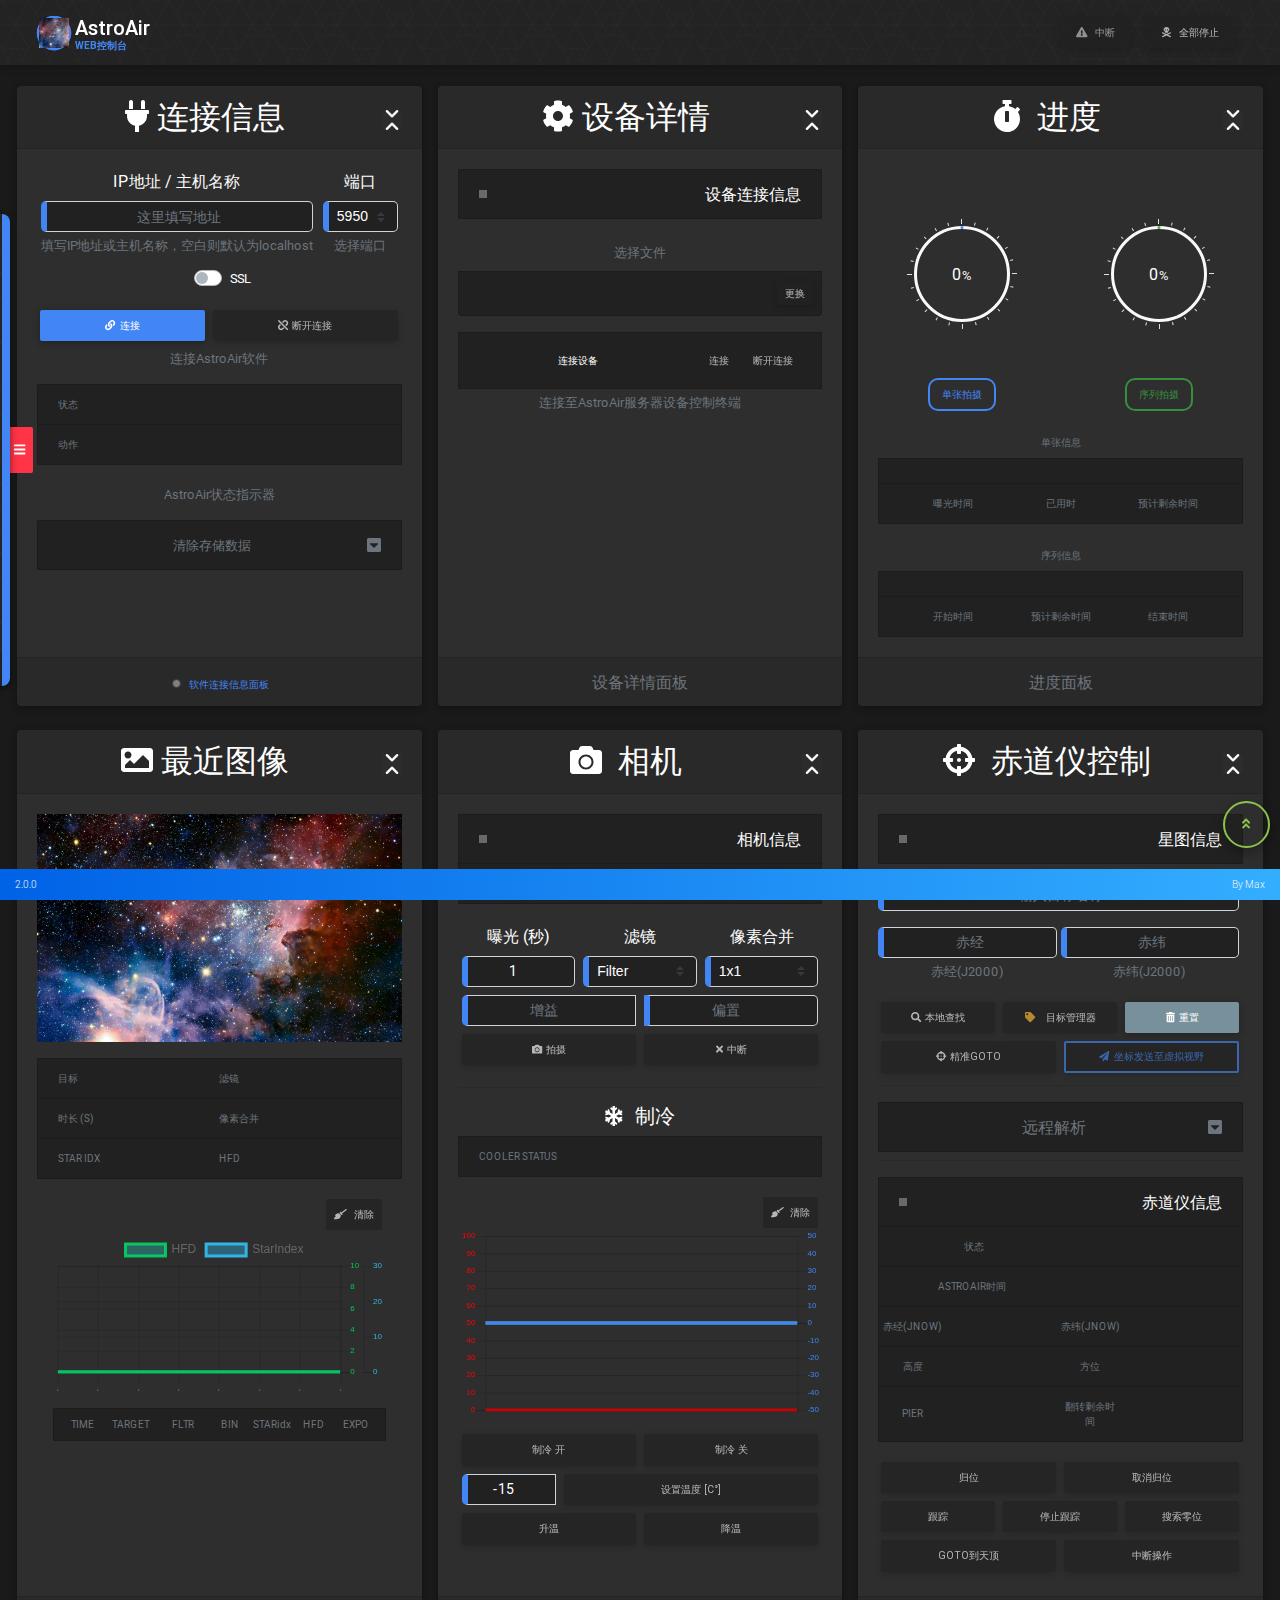
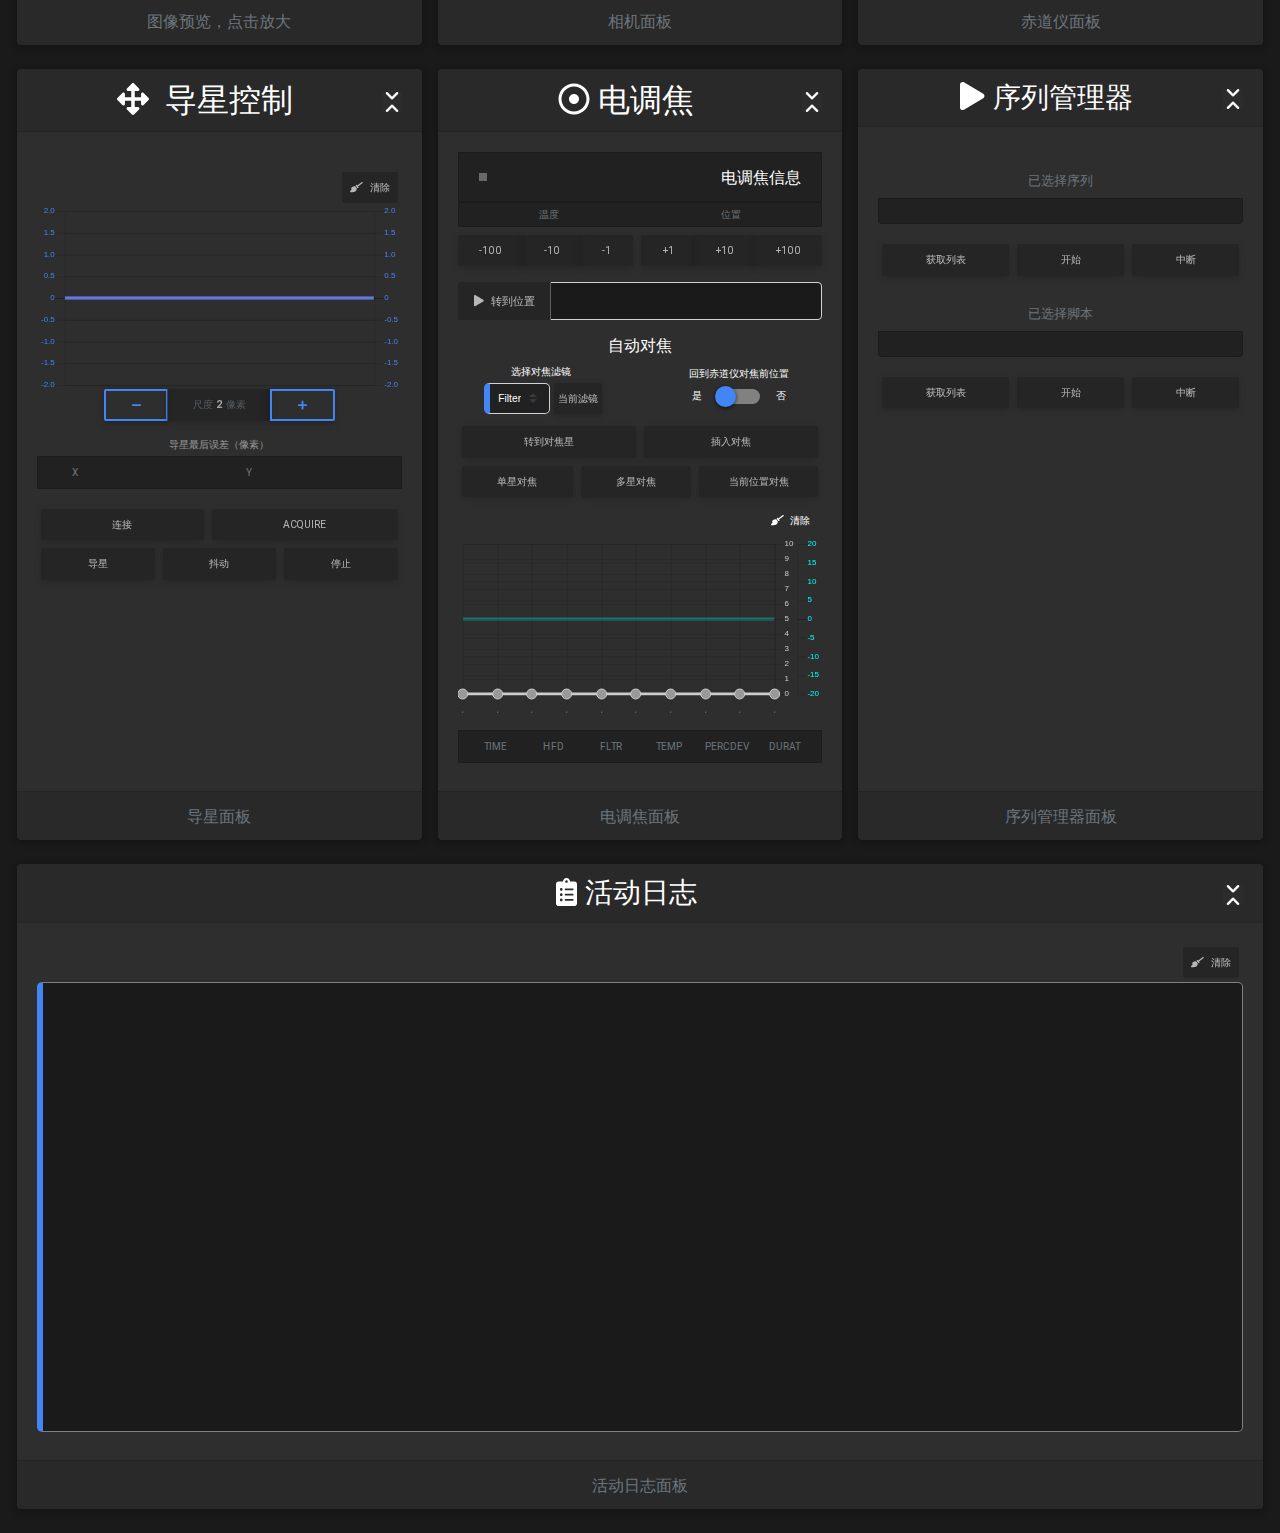
<file: main.html>
<!--
   This program is free software; you can redistribute it and/or modify
   it under the terms of the GNU General Public License as published by
   the Free Software Foundation; either version 2 of the License, or
   (at your option) any later version.
   
   This program is distributed in the hope that it will be useful,
   but WITHOUT ANY WARRANTY; without even the implied warranty of
   MERCHANTABILITY or FITNESS FOR A PARTICULAR PURPOSE.  See the
   GNU General Public License for more details.
   
   You should have received a copy of the GNU General Public License
   along with this program; if not, write to the Free Software
   Foundation, Inc., 51 Franklin Street, Fifth Floor, Boston,
   MA 02110-1301, USA.
   
-->

<!--
	这是AstroAir客戶端的一部分，主要由Max编写。
	编写时间：2020.7.15
	第一次修改：8月7日
	第二次修改：8月14日
	第三次修改：8月22日
	第四次修改：8月29日
-->
<!DOCTYPE html>
<html>
  <head>
	<title>AstroAirWEB控制台</title>
    <meta http-equiv="Content-Type" content="text/html;charset=utf-8">
    <meta http-equiv="pragma" content="no-cache" />
	<meta name="viewport" content="width=device-width, initial-scale=1.0">
	
	<!--CSS 代码-->
    <link rel="stylesheet" type="text/css" href="css/all.min.css"/>
    <link rel="stylesheet" type="text/css" href="css/bootstrap.min.css"/>
    <link rel="stylesheet" type="text/css" href="css/mdb.min.css"/>
    <link rel="stylesheet" type="text/css" href="css/style.css"/>
    <!--<link rel="stylesheet" type="text/css" href="css/aladin.min.css" />-->
    
    <meta name="viewport" content="width=device-width, initial-scale=1" />
	<meta name="googlebot" content="index, follow" />
	<meta name="robots" content="index, follow" />
	
	<link rel="apple-touch-icon" sizes="57x57" href="img/icon/apple-icon-57x57.png">
	<link rel="apple-touch-icon" sizes="60x60" href="img/icon/apple-icon-60x60.png">
	<link rel="apple-touch-icon" sizes="72x72" href="img/icon/apple-icon-72x72.png">
	<link rel="apple-touch-icon" sizes="76x76" href="img/icon/apple-icon-76x76.png">
	<link rel="apple-touch-icon" sizes="114x114" href="img/icon/apple-icon-114x114.png">
	<link rel="apple-touch-icon" sizes="120x120" href="img/icon/apple-icon-120x120.png">
	<link rel="apple-touch-icon" sizes="144x144" href="img/icon/apple-icon-144x144.png">
	<link rel="apple-touch-icon" sizes="152x152" href="img/icon/apple-icon-152x152.png">
	<link rel="apple-touch-icon" sizes="180x180" href="img/icon/apple-icon-180x180.png">
	
	<link rel="icon" type="image/png" sizes="192x192" href="img/icon/android-icon-192x192.png">
    <link rel="icon" sizes="16x16" type="image/png" href="img/icon/astroair-16x16.png">
    <link rel="icon" sizes="24x24" type="image/png" href="img/icon/astroair-24x24.png">
    <link rel="icon" sizes="32x32" type="image/png" href="img/icon/astroair-32x32.png">
    <link rel="icon" sizes="48x48" type="image/png" href="img/icon/astroair-48x48.png">
    <link rel="icon" sizes="60x60" type="image/png" href="img/icon/astroair-60x60.png">
    <link rel="icon" sizes="64x64" type="image/png" href="img/icon/astroair-64x64.png">
    <link rel="icon" sizes="72x72" type="image/png" href="img/icon/astroair-72x72.png">
    <link rel="icon" sizes="76x76" type="image/png" href="img/icon/astroair-76x76.png">
    <link rel="icon" sizes="96x96" type="image/png" href="img/icon/astroair-96x96.png">
    
	<link rel="manifest" href="img/manifest.json">
 	<meta name="msapplication-TileColor" content="#ffffff">
	<meta name="msapplication-TileImage" content="./img/icon/ms-icon-96x96.png">
	<meta name="theme-color" content="#ffffff">

  </head>
  
<body class="text-white" id="top-section">
	
	<nav class="navbar fixed-top navbar-dark bd-navbar navbar-custom d-flex flex-column flex-sm-row px-sm-3 px-1 py-0" id="navbarVoyager">
		<div class="container-fluid ">
			<div class="navbar-brand align-self-center m-auto m-sm-2" id="logoCont">
				<div class="rotate p-0" id="logorotate" style="transform: scale(1) rotate(0turn);">
					<svg xmlns="http://www.w3.org/2000/svg" xmlns:xlink="http://www.w3.org/1999/xlink" version="1.1" id="Livello_1" x="0px" y="0px" viewBox="0 0 699.4 706.2" style="enable-background:new 0 0 699.4 706.2;" xml:space="preserve" class="svg replaced-svg">
						<style type="text/css"> .st0{fill:#4285F4;}</style>
						<g transform="translate(0.000000,1280.000000) scale(0.100000,-0.100000)"><path id="logoGear" class="st0" d="M3155.3,12615.4c-781.9-85.1-1489.2-430.1-2038.7-994c-540-554.4-867.9-1265.5-935.7-2027.3 c-13.4-149.1-13.4-449.2,0-598.3C313.7,7500.9,1450.2,6266,2930.7,6007c363.2-64,788.5-64,1152.7,0 c443.5,77.4,875.5,250.4,1257.8,501.8c338.4,222.7,672.9,548.6,904.2,880.3c328.8,472.2,534.3,1035.1,586.9,1609.6 c12.4,141.5,12.4,451.1,0,592.6c-96.5,1062.9-694.9,2014.8-1614.4,2569.2c-410,247.6-881.3,403.4-1372.5,455.9 C3680.1,12633.6,3317.8,12633.6,3155.3,12615.4z M3840.9,12033.1c331.1-43.1,612.8-128.4,904.5-276.1 c533-269.7,959.5-697.1,1228.3-1231.9l44-89.9l-429.3-429.3c-236.7-236.7-432-428.4-433.9-426.5c-1.8,2.8-9.2,31.2-15.6,64.2 c-6.4,33-27.5,109.2-47.7,168.8c-284.4,877.9-1226.4,1354.9-2108,1068.7c-161.4-52.3-344-148.6-484.3-254.1 c-36.7-27.5-437.6-422-894.4-879.7l-827.4-829.2l-6.4,30.3c-3.7,16.5-11,94.5-17.4,172.5c-24.8,331.1,23.8,710.9,134.8,1044.8 c287.1,858.6,986.1,1530.1,1854.8,1780.5c184.4,52.3,385.3,88.1,593.5,104.6C3428.1,12057.9,3733.6,12047.8,3840.9,12033.1z M3679.1,10245c206.5-39.2,371.8-128.1,517.1-280.1c118.5-122.3,183.5-230.4,230.4-378.5c109.9-347.9,13.4-726.4-248.5-980.7 c-126.2-122.3-265.7-201.7-440.6-249.5c-106.1-29.6-356.5-29.6-462.6,0c-325,88.9-579.2,322.1-683.4,628 c-168.2,494.2,90.8,1034.2,585.9,1219.6C3320.7,10257.5,3525.2,10274.7,3679.1,10245z M6258,9464.6c11-145.9,8.3-302.7-10.1-467.8 c-107.3-1002.6-765-1873.1-1704.3-2256.6c-735.7-300-1556.7-267.9-2271.2,89.9c-527.4,263.3-966.8,702.7-1232.9,1233.8l-44.9,90.8 l429.3,429.3c236.7,236.7,432,428.4,433.9,426.5c1.8-2.8,9.2-31.2,15.6-64.2c6.4-33,27.5-109.2,47.7-168.8 c95.4-297.2,272.4-559.6,507.3-755.9c510.9-427.5,1203.5-516.4,1800.7-231.2c106.4,50.5,244,138.5,327.5,208.2 c30.3,24.8,420.1,411.9,866.8,859.5l811.8,813.6l6.4-30.3C6244.2,9625.2,6252.5,9545.4,6258,9464.6z"></path></g>
					</svg>
				</div>
				<div class="rotate p-0" id="logorotate2" style="transform: scale(1) rotate(0turn); opacity: 1;">
					<svg xmlns="http://www.w3.org/2000/svg" xmlns:xlink="http://www.w3.org/1999/xlink" version="1.1" id="Livello_1" x="0px" y="0px" viewBox="0 0 699.4 706.2" style="enable-background:new 0 0 699.4 706.2;" xml:space="preserve" class="svg replaced-svg">
						<style type="text/css"> .st0{fill:#4285F4;}</style>
						<g transform="translate(0.000000,1280.000000) scale(0.100000,-0.100000)"><path id="logoGear" class="st0" d="M3155.3,12615.4c-781.9-85.1-1489.2-430.1-2038.7-994c-540-554.4-867.9-1265.5-935.7-2027.3 c-13.4-149.1-13.4-449.2,0-598.3C313.7,7500.9,1450.2,6266,2930.7,6007c363.2-64,788.5-64,1152.7,0 c443.5,77.4,875.5,250.4,1257.8,501.8c338.4,222.7,672.9,548.6,904.2,880.3c328.8,472.2,534.3,1035.1,586.9,1609.6 c12.4,141.5,12.4,451.1,0,592.6c-96.5,1062.9-694.9,2014.8-1614.4,2569.2c-410,247.6-881.3,403.4-1372.5,455.9 C3680.1,12633.6,3317.8,12633.6,3155.3,12615.4z M3840.9,12033.1c331.1-43.1,612.8-128.4,904.5-276.1 c533-269.7,959.5-697.1,1228.3-1231.9l44-89.9l-429.3-429.3c-236.7-236.7-432-428.4-433.9-426.5c-1.8,2.8-9.2,31.2-15.6,64.2 c-6.4,33-27.5,109.2-47.7,168.8c-284.4,877.9-1226.4,1354.9-2108,1068.7c-161.4-52.3-344-148.6-484.3-254.1 c-36.7-27.5-437.6-422-894.4-879.7l-827.4-829.2l-6.4,30.3c-3.7,16.5-11,94.5-17.4,172.5c-24.8,331.1,23.8,710.9,134.8,1044.8 c287.1,858.6,986.1,1530.1,1854.8,1780.5c184.4,52.3,385.3,88.1,593.5,104.6C3428.1,12057.9,3733.6,12047.8,3840.9,12033.1z M3679.1,10245c206.5-39.2,371.8-128.1,517.1-280.1c118.5-122.3,183.5-230.4,230.4-378.5c109.9-347.9,13.4-726.4-248.5-980.7 c-126.2-122.3-265.7-201.7-440.6-249.5c-106.1-29.6-356.5-29.6-462.6,0c-325,88.9-579.2,322.1-683.4,628 c-168.2,494.2,90.8,1034.2,585.9,1219.6C3320.7,10257.5,3525.2,10274.7,3679.1,10245z M6258,9464.6c11-145.9,8.3-302.7-10.1-467.8 c-107.3-1002.6-765-1873.1-1704.3-2256.6c-735.7-300-1556.7-267.9-2271.2,89.9c-527.4,263.3-966.8,702.7-1232.9,1233.8l-44.9,90.8 l429.3,429.3c236.7,236.7,432,428.4,433.9,426.5c1.8-2.8,9.2-31.2,15.6-64.2c6.4-33,27.5-109.2,47.7-168.8 c95.4-297.2,272.4-559.6,507.3-755.9c510.9-427.5,1203.5-516.4,1800.7-231.2c106.4,50.5,244,138.5,327.5,208.2 c30.3,24.8,420.1,411.9,866.8,859.5l811.8,813.6l6.4-30.3C6244.2,9625.2,6252.5,9545.4,6258,9464.6z"></path></g>
					</svg>
				</div>
				<img src="./img/icon/astroair-96x96.png" alt="logo" id="logomenu">
				<div class="d-sm-inline-flex" id="logoText">
					<p class="h5 m-auto">
						AstroAir<span class="sub-title subtitle">Web控制台</span>
					</p>
				</div>
			</div>
			<div class="align-self-center m-auto m-sm-2">
				<button class="btn btn-sm btn-warning px-sm-3 p-2 lev1active doubleConfirm waves-effect waves-light" id="abortAllBtn" value="普通中断">
					<svg class="svg-inline--fa fa-exclamation-triangle fa-w-18 mr-2" aria-hidden="true" focusable="false" data-prefix="fas" data-icon="exclamation-triangle" role="img" xmlns="http://www.w3.org/2000/svg" viewBox="0 0 576 512" data-fa-i2svg=""><path fill="currentColor" d="M569.517 440.013C587.975 472.007 564.806 512 527.94 512H48.054c-36.937 0-59.999-40.055-41.577-71.987L246.423 23.985c18.467-32.009 64.72-31.951 83.154 0l239.94 416.028zM288 354c-25.405 0-46 20.595-46 46s20.595 46 46 46 46-20.595 46-46-20.595-46-46-46zm-43.673-165.346l7.418 136c.347 6.364 5.609 11.346 11.982 11.346h48.546c6.373 0 11.635-4.982 11.982-11.346l7.418-136c.375-6.874-5.098-12.654-11.982-12.654h-63.383c-6.884 0-12.356 5.78-11.981 12.654z"></path></svg><!-- <i class="fas fa-exclamation-triangle mr-2"></i> -->中断
				</button>
				<button class="btn btn-sm btn-danger px-sm-3 p-2 lev1active doubleConfirm waves-effect waves-light" id="haltAllBtn" value="全部停止">
					<svg class="svg-inline--fa fa-skull-crossbones fa-w-14 mr-2" aria-hidden="true" focusable="false" data-prefix="fas" data-icon="skull-crossbones" role="img" xmlns="http://www.w3.org/2000/svg" viewBox="0 0 448 512" data-fa-i2svg=""><path fill="currentColor" d="M439.15 453.06L297.17 384l141.99-69.06c7.9-3.95 11.11-13.56 7.15-21.46L432 264.85c-3.95-7.9-13.56-11.11-21.47-7.16L224 348.41 37.47 257.69c-7.9-3.95-17.51-.75-21.47 7.16L1.69 293.48c-3.95 7.9-.75 17.51 7.15 21.46L150.83 384 8.85 453.06c-7.9 3.95-11.11 13.56-7.15 21.47l14.31 28.63c3.95 7.9 13.56 11.11 21.47 7.15L224 419.59l186.53 90.72c7.9 3.95 17.51.75 21.47-7.15l14.31-28.63c3.95-7.91.74-17.52-7.16-21.47zM150 237.28l-5.48 25.87c-2.67 12.62 5.42 24.85 16.45 24.85h126.08c11.03 0 19.12-12.23 16.45-24.85l-5.5-25.87c41.78-22.41 70-62.75 70-109.28C368 57.31 303.53 0 224 0S80 57.31 80 128c0 46.53 28.22 86.87 70 109.28zM280 112c17.65 0 32 14.35 32 32s-14.35 32-32 32-32-14.35-32-32 14.35-32 32-32zm-112 0c17.65 0 32 14.35 32 32s-14.35 32-32 32-32-14.35-32-32 14.35-32 32-32z"></path></svg><!-- <i class="fas fa-skull-crossbones mr-2"></i> -->全部停止
				</button>
			</div>
		</div>
	</nav>

	<div class="container-fluid text-center p-3 h-auto" id="statusBarContainer">
		<div id="statusBarTop" class="p-2 primary-color-dark m-auto evid_bkg extraSmallText align-self-center w-50 border-white text-warning border-radius-bottom">
			Status Text
			<div class="float-right text-primary">
				<svg class="svg-inline--fa fa-spinner fa-w-16 fa-pulse" aria-hidden="true" focusable="false" data-prefix="fas" data-icon="spinner" role="img" xmlns="http://www.w3.org/2000/svg" viewBox="0 0 512 512" data-fa-i2svg=""><path fill="currentColor" d="M304 48c0 26.51-21.49 48-48 48s-48-21.49-48-48 21.49-48 48-48 48 21.49 48 48zm-48 368c-26.51 0-48 21.49-48 48s21.49 48 48 48 48-21.49 48-48-21.49-48-48-48zm208-208c-26.51 0-48 21.49-48 48s21.49 48 48 48 48-21.49 48-48-21.49-48-48-48zM96 256c0-26.51-21.49-48-48-48S0 229.49 0 256s21.49 48 48 48 48-21.49 48-48zm12.922 99.078c-26.51 0-48 21.49-48 48s21.49 48 48 48 48-21.49 48-48c0-26.509-21.491-48-48-48zm294.156 0c-26.51 0-48 21.49-48 48s21.49 48 48 48 48-21.49 48-48c0-26.509-21.49-48-48-48zM108.922 60.922c-26.51 0-48 21.49-48 48s21.49 48 48 48 48-21.49 48-48-21.491-48-48-48z"></path></svg><!-- <i class="fas fa-spinner fa-pulse"></i> -->
			</div>
		</div>
	</div>

<div id="page-content">
    <div class="container-fluid text-center px-3 px-md-4">
		 <div class="row pt-sm-3 pt-5">
			 <!--Connect board-->
			 <div class="col-lg-4 px-lg-1 px-xl-2 mb-xl-4 mb-2">
				<a class="anchor" id="Connection"></a>
				<div class="card elegant-color h100" id="panConnection">
					<div class="card-header">
						<h2 class="m-0">
							<svg class="svg-inline--fa fa-plug fa-w-12 mr-2" aria-hidden="true" focusable="false" data-prefix="fas" data-icon="plug" role="img" xmlns="http://www.w3.org/2000/svg" viewBox="0 0 384 512" data-fa-i2svg=""><path fill="currentColor" d="M256 144V32c0-17.673 14.327-32 32-32s32 14.327 32 32v112h-64zm112 16H16c-8.837 0-16 7.163-16 16v32c0 8.837 7.163 16 16 16h16v32c0 77.406 54.969 141.971 128 156.796V512h64v-99.204c73.031-14.825 128-79.39 128-156.796v-32h16c8.837 0 16-7.163 16-16v-32c0-8.837-7.163-16-16-16zm-240-16V32c0-17.673-14.327-32-32-32S64 14.327 64 32v112h64z"></path></svg><!-- <i class="fas fa-plug mr-2"></i> -->连接信息
							<div class="collapseBtn ml-2">
								<img src="img/collapseIcn.png">
							</div>
						</h2>
					</div>
					<div class="card-body" id="box1">
						<div class="form-group">
							<div class="form-row justify-content-center mb-3">
								<div class="form-col-md">
									<label for="ipAddress" class="active">IP地址 / 主机名称</label>
									<input type="text" value="" class="form-control form-control-sm text-center bg-dark text-white border-sx-blueVoy" id="ipAddress" aria-describedby="ip" placeholder="这里填写地址">
									<small id="ipHelp" class="form-text text-muted">填写IP地址或主机名称，空白则默认为localhost</small>
								</div>
								<div class="form-col-md">
									<label for="ipPort">端口</label>
									<select class="browser-default custom-select custom-select-sm bg-dark text-white border-sx-blueVoy" id="ipPort">
										<option value="5950" selected="">5950</option>
										<option value="5951">5951</option>
										<option value="5952">5952</option>
										<option value="5952">5953</option>
									</select>
									<small id="ipPortHelp" class="form-text text-muted">选择端口</small>
								</div>
								<div class="input-group-prepend checkAppend">
									<div class="custom-control custom-switch">
									  <input type="checkbox" class="custom-control-input" id="wssCheck">
									  <label class="custom-control-label small" for="wssCheck">SSL</label>
								</div>
							  </div>
							</div>
						</div>
						
						<div class="input-group-append d-flex">
							<button id="connectBtn" class="btn btn-primary btn-sm m-1 px-1 flex-fill waves-effect waves-light">
								<svg class="svg-inline--fa fa-link fa-w-16 mr-1" aria-hidden="true" focusable="false" data-prefix="fas" data-icon="link" role="img" xmlns="http://www.w3.org/2000/svg" viewBox="0 0 512 512" data-fa-i2svg=""><path fill="currentColor" d="M326.612 185.391c59.747 59.809 58.927 155.698.36 214.59-.11.12-.24.25-.36.37l-67.2 67.2c-59.27 59.27-155.699 59.262-214.96 0-59.27-59.26-59.27-155.7 0-214.96l37.106-37.106c9.84-9.84 26.786-3.3 27.294 10.606.648 17.722 3.826 35.527 9.69 52.721 1.986 5.822.567 12.262-3.783 16.612l-13.087 13.087c-28.026 28.026-28.905 73.66-1.155 101.96 28.024 28.579 74.086 28.749 102.325.51l67.2-67.19c28.191-28.191 28.073-73.757 0-101.83-3.701-3.694-7.429-6.564-10.341-8.569a16.037 16.037 0 0 1-6.947-12.606c-.396-10.567 3.348-21.456 11.698-29.806l21.054-21.055c5.521-5.521 14.182-6.199 20.584-1.731a152.482 152.482 0 0 1 20.522 17.197zM467.547 44.449c-59.261-59.262-155.69-59.27-214.96 0l-67.2 67.2c-.12.12-.25.25-.36.37-58.566 58.892-59.387 154.781.36 214.59a152.454 152.454 0 0 0 20.521 17.196c6.402 4.468 15.064 3.789 20.584-1.731l21.054-21.055c8.35-8.35 12.094-19.239 11.698-29.806a16.037 16.037 0 0 0-6.947-12.606c-2.912-2.005-6.64-4.875-10.341-8.569-28.073-28.073-28.191-73.639 0-101.83l67.2-67.19c28.239-28.239 74.3-28.069 102.325.51 27.75 28.3 26.872 73.934-1.155 101.96l-13.087 13.087c-4.35 4.35-5.769 10.79-3.783 16.612 5.864 17.194 9.042 34.999 9.69 52.721.509 13.906 17.454 20.446 27.294 10.606l37.106-37.106c59.271-59.259 59.271-155.699.001-214.959z"></path></svg><!-- <i class="fas fa-link mr-1"></i> -->连接
							</button>
							<button id="disconnectBtn" class="btn btn-danger btn-sm m-1 px-1 flex-fill doubleConfirm waves-effect waves-light" value="断开与AstroAir的连接">
								<svg class="svg-inline--fa fa-unlink fa-w-16 mr-1" aria-hidden="true" focusable="false" data-prefix="fas" data-icon="unlink" role="img" xmlns="http://www.w3.org/2000/svg" viewBox="0 0 512 512" data-fa-i2svg=""><path fill="currentColor" d="M304.083 405.907c4.686 4.686 4.686 12.284 0 16.971l-44.674 44.674c-59.263 59.262-155.693 59.266-214.961 0-59.264-59.265-59.264-155.696 0-214.96l44.675-44.675c4.686-4.686 12.284-4.686 16.971 0l39.598 39.598c4.686 4.686 4.686 12.284 0 16.971l-44.675 44.674c-28.072 28.073-28.072 73.75 0 101.823 28.072 28.072 73.75 28.073 101.824 0l44.674-44.674c4.686-4.686 12.284-4.686 16.971 0l39.597 39.598zm-56.568-260.216c4.686 4.686 12.284 4.686 16.971 0l44.674-44.674c28.072-28.075 73.75-28.073 101.824 0 28.072 28.073 28.072 73.75 0 101.823l-44.675 44.674c-4.686 4.686-4.686 12.284 0 16.971l39.598 39.598c4.686 4.686 12.284 4.686 16.971 0l44.675-44.675c59.265-59.265 59.265-155.695 0-214.96-59.266-59.264-155.695-59.264-214.961 0l-44.674 44.674c-4.686 4.686-4.686 12.284 0 16.971l39.597 39.598zm234.828 359.28l22.627-22.627c9.373-9.373 9.373-24.569 0-33.941L63.598 7.029c-9.373-9.373-24.569-9.373-33.941 0L7.029 29.657c-9.373 9.373-9.373 24.569 0 33.941l441.373 441.373c9.373 9.372 24.569 9.372 33.941 0z"></path></svg><!-- <i class="fas fa-unlink mr-1"></i> -->断开连接
							</button>
						</div>
						<small id="messageHelp" class="form-text text-muted">连接AstroAir软件</small>
						<div class="mt-3">
							<ul class="list-group bg-dark">
								<li class="list-group-item bg-dark d-flex align-items-center justify-content-between">
									<span id="statGenText" class="text-muted info-data-item w-auto">状态</span><span class="environmentField info-data-item text-right" id="generalStatusText"></span>
								</li>
								<li class="list-group-item bg-dark d-flex align-items-center justify-content-between">
									<span id="remoteActionText" class="text-muted info-data-item w-auto">动作</span><span class="environmentField info-data-item  text-right" id="generalActionText"></span>
								</li>
							</ul>
						</div>
						<div class="mt-3">
							<ul class="list-group bg-dark">
								<li id="dsRunli" class="list-group-item bg-dark d-none align-items-center justify-content-between">
									<span id="statGenText" class="text-muted info-data-item text-uppercase w-auto text-warning">脚本执行中</span><span class="environmentField info-data-item text-right" id="dragRunnTextTop"></span>
								</li>
								<li id="seqRunli" class="list-group-item bg-dark d-none align-items-center justify-content-between">
									<span id="remoteActionText" class="text-muted info-data-item text-uppercase w-auto text-warning">序列执行中</span><span class="environmentField info-data-item text-right" id="seqRunTextTop"></span>
								</li>
							</ul>
							<div class="input-group m-auto">
								<div class="switch blindSwitch m-auto">
									<small id="messageHelp" class="form-text text-muted">AstroAir状态指示器</small>
								</div>
							</div>
							<ul class="list-group bg-dark mt-3">
								<li class="list-group-item bg-dark d-flex align-items-center justify-content-between" id="collapseResetLocalStorage">
									<span class="text-center m-auto text-muted text-small">清除存储数据</span>
									<div class="f-right text-muted">
										<svg class="svg-inline--fa fa-caret-square-down fa-w-14 pointer" aria-hidden="true" focusable="false" data-prefix="fas" data-icon="caret-square-down" role="img" xmlns="http://www.w3.org/2000/svg" viewBox="0 0 448 512" data-fa-i2svg=""><path fill="currentColor" d="M448 80v352c0 26.5-21.5 48-48 48H48c-26.5 0-48-21.5-48-48V80c0-26.5 21.5-48 48-48h352c26.5 0 48 21.5 48 48zM92.5 220.5l123 123c4.7 4.7 12.3 4.7 17 0l123-123c7.6-7.6 2.2-20.5-8.5-20.5H101c-10.7 0-16.1 12.9-8.5 20.5z"></path></svg><!-- <i class="fas fa-caret-square-down pointer"></i> -->
									</div> 
								</li>
							</ul>
							<div id="resetLocalStorageCont" class="collapse">
								<ul class="list-group bg-dark mt-0">
									<li class="list-group-item bg-dark">
										<button id="resetLocalStorage" class="btn btn-sm btn-outline-danger m-1 px-2 reset-btn doubleConfirm waves-effect waves-light" type="button" value="Delete all Stored data and Refresh page">
											<svg class="svg-inline--fa fa-times-circle fa-w-16 mr-2" aria-hidden="true" focusable="false" data-prefix="fas" data-icon="times-circle" role="img" xmlns="http://www.w3.org/2000/svg" viewBox="0 0 512 512" data-fa-i2svg=""><path fill="currentColor" d="M256 8C119 8 8 119 8 256s111 248 248 248 248-111 248-248S393 8 256 8zm121.6 313.1c4.7 4.7 4.7 12.3 0 17L338 377.6c-4.7 4.7-12.3 4.7-17 0L256 312l-65.1 65.6c-4.7 4.7-12.3 4.7-17 0L134.4 338c-4.7-4.7-4.7-12.3 0-17l65.6-65-65.6-65.1c-4.7-4.7-4.7-12.3 0-17l39.6-39.6c4.7-4.7 12.3-4.7 17 0l65 65.7 65.1-65.6c4.7-4.7 12.3-4.7 17 0l39.6 39.6c4.7 4.7 4.7 12.3 0 17L312 256l65.6 65.1z"></path></svg><!-- <i class="fas fa-times-circle mr-2"></i> -->清除存储数据并刷新页面
										</button>
										<small id="messageHelp" class="form-text text-muted">点击按钮将清除所有存储在浏览器（本地存储）里的数据，并刷新页面。此操作将断开所有连接，并且移除所有的输入数据和偏好设置，包括IP地址以及FOV数据。</small>
									</li>
								</ul>
							</div>
						</div>
					</div>
					<!-- Card footer -->
					<div class="card-footer text-muted text-center">
						<div class="status-item d-inline-flex">
							<div class="led-circle mr-2" div="" id="connStatus" name="connStatus"></div>
								<p class="statusText">
									<span id="voyver">软件连接信息面板</span>
								</p>
							</div>
						</div>
					</div>
				</div>
				<!--设备管理-->
				<div class="col-lg-4 px-lg-1 px-xl-2 mb-xl-4 mb-2">
					<a class="anchor" id="Environment"></a>
					<div class="card elegant-color h100">
						<div class="card-header">
							<h2 class="m-0">
								<svg class="svg-inline--fa fa-cog fa-w-16 mr-2" aria-hidden="true" focusable="false" data-prefix="fas" data-icon="cog" role="img" xmlns="http://www.w3.org/2000/svg" viewBox="0 0 512 512" data-fa-i2svg=""><path fill="currentColor" d="M487.4 315.7l-42.6-24.6c4.3-23.2 4.3-47 0-70.2l42.6-24.6c4.9-2.8 7.1-8.6 5.5-14-11.1-35.6-30-67.8-54.7-94.6-3.8-4.1-10-5.1-14.8-2.3L380.8 110c-17.9-15.4-38.5-27.3-60.8-35.1V25.8c0-5.6-3.9-10.5-9.4-11.7-36.7-8.2-74.3-7.8-109.2 0-5.5 1.2-9.4 6.1-9.4 11.7V75c-22.2 7.9-42.8 19.8-60.8 35.1L88.7 85.5c-4.9-2.8-11-1.9-14.8 2.3-24.7 26.7-43.6 58.9-54.7 94.6-1.7 5.4.6 11.2 5.5 14L67.3 221c-4.3 23.2-4.3 47 0 70.2l-42.6 24.6c-4.9 2.8-7.1 8.6-5.5 14 11.1 35.6 30 67.8 54.7 94.6 3.8 4.1 10 5.1 14.8 2.3l42.6-24.6c17.9 15.4 38.5 27.3 60.8 35.1v49.2c0 5.6 3.9 10.5 9.4 11.7 36.7 8.2 74.3 7.8 109.2 0 5.5-1.2 9.4-6.1 9.4-11.7v-49.2c22.2-7.9 42.8-19.8 60.8-35.1l42.6 24.6c4.9 2.8 11 1.9 14.8-2.3 24.7-26.7 43.6-58.9 54.7-94.6 1.5-5.5-.7-11.3-5.6-14.1zM256 336c-44.1 0-80-35.9-80-80s35.9-80 80-80 80 35.9 80 80-35.9 80-80 80z"></path></svg><!-- <i class="fas fa-cog mr-2"></i> -->设备详情
								<div class="collapseBtn ml-2">
									<img src="img/collapseIcn.png">
								</div>
							</h2>
						</div>
						<!-- Card content -->
						<div class="card-body">
							<ul class="list-group bg-dark">
								<li class="list-group-item bg-dark d-flex align-items-center justify-content-between">
									<div class="statusLed" id="startupConnLed"></div>
									<span id="startupConnText">设备连接信息</span>
								</li>
							</ul>
							<div class="my-3">
								<div class="text-center p-2 text-small extraSmallText text-uppercase text-muted">
									选择文件
								</div>
								<div class="list-group-item bg-dark text-center d-inline-flex justify-content-between align-items-center p-1 w-100"><div>
								<span id="selectedProfile" class="text-small ml-1"></span> </div>
								<div>
									<button id="profileListtBtn" class="btn btn-sm btn-indigo mx-1 flex-end px-2 py-1 lev1active waves-effect waves-light" type="button">
										更换
									</button>
								</div>
							</div>
						</div>
						<div class="my-3 d-none" id="cont-profile-list">
							<div class="text-center p-2 text-small extraSmallText text-uppercase text-muted">
								改变文件
							</div>
							<div class="text-right">
								<button id="closeProfileListtBtn" class="btn btn-sm btn-grey mx-1 flex-end px-2 py-1 lev1active waves-effect waves-light" type="button">
									关闭
								</button>
							</div>
							<ul class="list-group bg-dark d-flex scrollbar scrollbar-primary" id="profileUl"></ul>
						</div>
						<ul class="list-group bg-dark mt-3">
							<li class="list-group-item bg-dark d-flex align-items-center justify-content-between mount-panel-item px-2">
								<div class="col p-0">连接设备</div>
								<div class="d-flex align-items-center justify-content-center px-2" id="divStartup">
									<button id="startupConn" class="btn btn-sm btn-primary px-2 py-1 z-depth-0 waves-effect m-1" type="button">
										连接
									</button>
									<button id="startupDisConn" class="btn btn-sm btn-danger px-2 py-1 z-depth-0 waves-effect m-1 doubleConfirm" type="button" value="Instrument Setup Disconnect">
										断开连接
									</button>
								</div>
							</li>
						</ul>
						<small id="messageHelp" class="form-text text-muted">
							连接至AstroAir服务器设备控制终端
						</small>
						<div class="mt-3">
							<ul class="list-group bg-dark" id="envUl"></ul>
						</div>
					</div>
					<!-- Card footer -->
					<div class="card-footer text-muted text-center">
						设备详情面板
					</div>
				</div>
			</div>
			<!--Data Menu-->
			<div class="col-lg-4 px-lg-1 px-xl-2 mb-xl-4 mb-2">
				<a class="anchor" id="Progress"></a>
				<div class="card elegant-color h100">
					<div class="card-header">
						<h2 id="data_show" class="m-0">
							<svg class="svg-inline--fa fa-stopwatch fa-w-14 mr-2" aria-hidden="true" focusable="false" data-prefix="fas" data-icon="stopwatch" role="img" xmlns="http://www.w3.org/2000/svg" viewBox="0 0 448 512" data-fa-i2svg=""><path fill="currentColor" d="M432 304c0 114.9-93.1 208-208 208S16 418.9 16 304c0-104 76.3-190.2 176-205.5V64h-28c-6.6 0-12-5.4-12-12V12c0-6.6 5.4-12 12-12h120c6.6 0 12 5.4 12 12v40c0 6.6-5.4 12-12 12h-28v34.5c37.5 5.8 71.7 21.6 99.7 44.6l27.5-27.5c4.7-4.7 12.3-4.7 17 0l28.3 28.3c4.7 4.7 4.7 12.3 0 17l-29.4 29.4-.6.6C419.7 223.3 432 262.2 432 304zm-176 36V188.5c0-6.6-5.4-12-12-12h-40c-6.6 0-12 5.4-12 12V340c0 6.6 5.4 12 12 12h40c6.6 0 12-5.4 12-12z"></path></svg>
							进度
							<div class="collapseBtn ml-2">
								<img src="img/collapseIcn.png">
							</div>
						</h2>
					</div>
				<div id="data"  class="card-body">
					<div class="row justify-content-center">
						<div class="col w100">
							<span class="min-chart" id="singleShotChart" data-percent="0"><span class="percent">0</span><canvas height="110" width="110"></canvas></span>
							<h5>
								<span class="btn-outline-primary badge-voy">单张拍摄</span>
							</h5>
						</div>
					<div class="col">
						<span class="min-chart" id="seqChart" data-percent="0"><span class="percent">0</span><canvas height="110" width="110"></canvas></span>
						<h5>
							<span class="btn-outline-green badge-voy">序列拍摄</span>
						</h5>
					</div>
				</div>
				<div class="contProgDetail mt-3">
					<div class="text-center p-2 extraSmallText text-uppercase text-muted">
						单张信息
					</div>
					<ul class="list-group bg-dark text-small">
						<li class="list-group-item bg-dark mount-panel-item">
							<div class="text-center shInField" id="fileShotText"></div>
						</li>
						<li class="list-group-item bg-dark d-flex mount-panel-item ">
							<div class="col-4 p-0">
								<div class="text-center text-muted ">曝光时间</div>
								<div class="text-center shInField" id="expoText"></div>
							</div>
							<div class="col-4 p-0">
								<div class="text-center text-muted ">已用时</div>
								<div class="text-center shInField text-muted" id="elapsedText"></div>
							</div>
							<div class="col-4 p-0">
								<div class="text-center text-muted ">预计剩余时间</div>
								<div class="text-center shInField" id="remainText"></div>
							</div>
						</li>
					</ul>
				</div>
				<div class="contProgDetail mt-3">
					<div class="text-center p-2 extraSmallText text-uppercase text-muted">
						序列信息
					</div>
					<ul class="list-group bg-dark text-small">
						<li class="list-group-item bg-dark mount-panel-item">
							<div class="text-center" id="runSeqText"></div>
						</li>
						<li class="list-group-item bg-dark d-flex mount-panel-item ">
							<div class="col-4 p-0">
								<div class="text-center text-muted ">开始时间</div>
								<div class="text-center"  id="seqStartTime"></div>
							</div>
							<div class="col-4 p-0">
								<div class="text-center text-muted ">预计剩余时间</div>
								<div class="text-center" id="seqRemain"></div>
							</div>
							<div class="col-4 p-0">
								<div class="text-center text-muted ">结束时间</div>
								<div class="text-center" id="seqEndTime"></div>
							</div>
						</li>
					</ul>
				</div>
			</div>
				<div class="card-footer text-muted text-center">
					进度面板
				</div>
			</div>
		</div>
</div>
		<!--CCD menu-->
		<div class="row">
			<!-- Nearest Image-->
		<div class="col-lg-4 px-lg-1 px-xl-2 mb-xl-4 mb-2">
			<a class="anchor" id="LastImage"></a>
			<div class="card elegant-color h100">
				<div class="card-header" id="imageTitleid">
					<h2 class="m-0">
						<svg class="svg-inline--fa fa-image fa-w-16 mr-2" aria-hidden="true" focusable="false" data-prefix="fas" data-icon="image" role="img" xmlns="http://www.w3.org/2000/svg" viewBox="0 0 512 512" data-fa-i2svg=""><path fill="currentColor" d="M464 448H48c-26.51 0-48-21.49-48-48V112c0-26.51 21.49-48 48-48h416c26.51 0 48 21.49 48 48v288c0 26.51-21.49 48-48 48zM112 120c-30.928 0-56 25.072-56 56s25.072 56 56 56 56-25.072 56-56-25.072-56-56-56zM64 384h384V272l-87.515-87.515c-4.686-4.686-12.284-4.686-16.971 0L208 320l-55.515-55.515c-4.686-4.686-12.284-4.686-16.971 0L64 336v48z"></path></svg><!-- <i class="fas fa-image mr-2"></i> -->最近图像
						<div class="collapseBtn ml-2">
							<img src="img/collapseIcn.png" alt="collapse">
						</div>
					</h2>
				</div>
				<!-- Card content -->
				<div class="card-body">
					<div id="mdb-lightbox-ui">
						<div class="pswp" tabindex="-1" role="dialog" aria-hidden="true">
							<div class="pswp__bg"></div>
								<!-- Slides wrapper with overflow:hidden. -->
								<div class="pswp__scroll-wrap">
									<div class="pswp__container">
										<div class="pswp__item"></div>
										<div class="pswp__item"></div>
										<div class="pswp__item"></div>
									</div>

									<div class="pswp__ui pswp__ui--hidden">
										<div class="pswp__top-bar d-flex justify-content-center">
											<div class="pswp__counter"></div>
											<button class="pswp__button pswp__button--close" title="关闭(Esc)"></button>
											<button class="pswp__button pswp__button--fs" title="全屏显示"></button>
											<button class="pswp__button pswp__button--zoom" title="放大/缩小"></button>

											<div class="pswp__preloader d-none">
											<div class="pswp__preloader__icn">
											<div class="pswp__preloader__cut">
											<div class="pswp__preloader__donut"></div>
										</div>
									</div>
								</div>
							</div>
							<button class="pswp__button pswp__button--arrow--left" title="Previous (arrow left)"></button>
							<button class="pswp__button pswp__button--arrow--right" title="Next (arrow right)"></button>
							<div class="pswp__caption">
								<div class="pswp__caption__center"></div>
							</div>
						</div>
					</div>
				</div>
			</div>
					<div class="mdb-lightbox no-margin" data-pswp-uid="1">
						<figure class="col-md view" id="imgPreviewCont">
							<a href="img/ImgPreview.jpeg" data-size="600x602" id="img_preview_a">
								<img src="img/ImgPreview.jpeg" class="img-fluid" alt="shot preview" id="img_preview">
							</a>
						</figure>
					</div>
					<div class="clearfix"></div>
					<div class="mt-3">
						<ul class="list-group bg-dark text-small">
							<li class="list-group-item bg-dark d-flex mount-panel-item ">
								<div class="col-2 p-0 text-muted text-left">目标</div>
								<div class="col-4 text-center" id="SequenceTarget"></div>
								<div class="col-2 p-0 text-muted text-left" id="">
									滤镜
								</div>
								<div class="col-4 text-center" id="Filter"></div>
							</li>
							<li class="list-group-item bg-dark d-flex mount-panel-item ">
								<div class="col-2 p-0 text-muted text-left">时长 (s)</div>
								<div class="col-4 text-center" id="Expo"></div>
								<div class="col-2 p-0 text-muted text-left">像素合并</div>
								<div class="col-4 text-center" id="Bin"></div>
							</li>
							<li class="list-group-item bg-dark d-flex mount-panel-item ">
								<div class="col-2 p-0 text-muted text-left">
									Star Idx
								</div>
								<div class="col-4 text-center" id="StarIndex"></div>
								<div class="col-2 p-0 text-muted text-left">HFD</div>
								<div class="col-4 text-center" id="HFD"></div>
							</li>
						</ul>
					</div>
					<div class="m-3">
						<div class="chartjs-size-monitor" style="position: absolute; left: 0px; top: 0px; right: 0px; bottom: 0px; overflow: hidden; pointer-events: none; visibility: hidden; z-index: -1;">
							<div class="chartjs-size-monitor-expand" style="position:absolute;left:0;top:0;right:0;bottom:0;overflow:hidden;pointer-events:none;visibility:hidden;z-index:-1;">
								<div style="position:absolute;width:1000000px;height:1000000px;left:0;top:0"></div></div><div class="chartjs-size-monitor-shrink" style="position:absolute;left:0;top:0;right:0;bottom:0;overflow:hidden;pointer-events:none;visibility:hidden;z-index:-1;"><div style="position:absolute;width:200%;height:200%;left:0; top:0"></div>
							</div>
						</div>
						<button class="btn btn-sm btn-flat m-1 p-2 lev1active float-right waves-effect waves-effect" id="resetImgChart">
							<svg class="svg-inline--fa fa-broom fa-w-20 mr-1" aria-hidden="true" focusable="false" data-prefix="fas" data-icon="broom" role="img" xmlns="http://www.w3.org/2000/svg" viewBox="0 0 640 512" data-fa-i2svg=""><path fill="currentColor" d="M256.47 216.77l86.73 109.18s-16.6 102.36-76.57 150.12C206.66 523.85 0 510.19 0 510.19s3.8-23.14 11-55.43l94.62-112.17c3.97-4.7-.87-11.62-6.65-9.5l-60.4 22.09c14.44-41.66 32.72-80.04 54.6-97.47 59.97-47.76 163.3-40.94 163.3-40.94zM636.53 31.03l-19.86-25c-5.49-6.9-15.52-8.05-22.41-2.56l-232.48 177.8-34.14-42.97c-5.09-6.41-15.14-5.21-18.59 2.21l-25.33 54.55 86.73 109.18 58.8-12.45c8-1.69 11.42-11.2 6.34-17.6l-34.09-42.92 232.48-177.8c6.89-5.48 8.04-15.53 2.55-22.44z"></path></svg><!-- <i class="fas fa-broom mr-1"></i> --> 清除
						</button>

						<canvas id="imageStatChart" width="399" height="199" class="chartjs-render-monitor" style="display: block; width: 399px; height: 199px;"></canvas>
						<ul class="list-group bg-dark my-2" id="imgStatsUl">
							<li class="list-group-item bg-dark d-flex align-items-center justify-content-between p-2">
								<span class="info-data-item extraSmallText text-muted col m-0 p-0">TIME</span>
								<span class="info-data-item extraSmallText text-muted col-2  m-0 p-0">TARGET</span>
								<span class="info-data-item extraSmallText text-muted col-2  m-0 p-0">FLTR</span>
								<span class="info-data-item extraSmallText text-muted col  m-0 p-0">BIN</span>
								<span class="info-data-item extraSmallText text-muted col  m-0 p-0">STARidx</span>
								<span class="info-data-item extraSmallText text-muted col  m-0 p-0">HFD</span>
								<span class="info-data-item extraSmallText text-muted col  m-0 p-0">EXPO</span>
							</li>
						</ul>
					</div>
				</div>
				<!-- Card footer -->
				<div class="card-footer text-muted text-center">
					图像预览，点击放大
				</div>
			</div>
		</div>
			<div class="col-lg-4 px-lg-1 px-xl-2 mb-xl-4 mb-2">
				<a class="anchor" id="Camera"></a>
				<div class="card elegant-color h100">
					<div class="card-header">
						<h2 id="camera_show" class="m-0">
							<svg class="svg-inline--fa fa-camera fa-w-16 mr-2" aria-hidden="true" focusable="false" data-prefix="fas" data-icon="camera" role="img" xmlns="http://www.w3.org/2000/svg" viewBox="0 0 512 512" data-fa-i2svg=""><path fill="currentColor" d="M512 144v288c0 26.5-21.5 48-48 48H48c-26.5 0-48-21.5-48-48V144c0-26.5 21.5-48 48-48h88l12.3-32.9c7-18.7 24.9-31.1 44.9-31.1h125.5c20 0 37.9 12.4 44.9 31.1L376 96h88c26.5 0 48 21.5 48 48zM376 288c0-66.2-53.8-120-120-120s-120 53.8-120 120 53.8 120 120 120 120-53.8 120-120zm-32 0c0 48.5-39.5 88-88 88s-88-39.5-88-88 39.5-88 88-88 88 39.5 88 88z"></path></svg>
							相机
							<div class="collapseBtn ml-2">
								<img src="img/collapseIcn.png">
							</div>
						</h2> 
					</div>
					<div id="camera" class="card-body">
							<ul class="list-group bg-dark mb-3">
							  <li class="list-group-item bg-dark d-flex align-items-center justify-content-between">
								<div class="statusLed" id="ccdStatLed"></div>
								<span id="cameraConnText">相机信息</span>
							  </li>
							  <li class="list-group-item bg-dark d-flex align-items-center justify-content-between">
								<span id="cameraStatusText" class="text-muted info-data-item">状态</span>
								<span id="cameraStatus" class="info-data-item"></span>
							  </li>
							</ul>
						<div class="input-group d-flex">
							<div class="col m-1 p-0">
								<label for="timeShot" class="active">曝光 (秒)</label>
								<input type="number" class="form-control form-control-sm text-center bg-dark text-white border-sx-blueVoy" id="ex" value="1" placeholder="Exposure (s)">
							</div>
							<div class="col m-1 p-0">
								<label for="filterSelect">滤镜</label>
									<select class="browser-default custom-select custom-select-sm bg-dark text-white border-sx-blueVoy" id="filter">
										<option value="" selected="">Filter</option>
									</select>
							</div>
							<div class="col m-1 p-0">
								<label for="binSelect">像素合并</label>
								<select class="browser-default custom-select custom-select-sm bg-dark text-white border-sx-blueVoy" id="bin">
									<option value="1" selected="">1x1</option>
									<option value="2">2x2</option>
									<option value="3">3x3</option>
								</select>
							</div>
						</div>
						<div class="input-group d-flex">
							<input type="number" class="form-control form-control-sm text-center bg-dark text-white border-sx-blueVoy m-1" id="gain" placeholder="增益">
							<input type="number" class="form-control form-control-sm text-center bg-dark text-white border-sx-blueVoy m-1" id="offset" placeholder="偏置">
						</div>
						<div class="d-flex">
							<button id="remoteShotbtn" class="btn btn-primary btn-sm m-1 btn-voy-item px-2 actBtn waves-effect waves-light"><svg class="svg-inline--fa fa-camera fa-w-16 mr-1" aria-hidden="true" focusable="false" data-prefix="fas" data-icon="camera" role="img" xmlns="http://www.w3.org/2000/svg" viewBox="0 0 512 512" data-fa-i2svg=""><path fill="currentColor" d="M512 144v288c0 26.5-21.5 48-48 48H48c-26.5 0-48-21.5-48-48V144c0-26.5 21.5-48 48-48h88l12.3-32.9c7-18.7 24.9-31.1 44.9-31.1h125.5c20 0 37.9 12.4 44.9 31.1L376 96h88c26.5 0 48 21.5 48 48zM376 288c0-66.2-53.8-120-120-120s-120 53.8-120 120 53.8 120 120 120 120-53.8 120-120zm-32 0c0 48.5-39.5 88-88 88s-88-39.5-88-88 39.5-88 88-88 88 39.5 88 88z"></path></svg>拍摄</button>
							<button id="remoteShotAbortbtn" class="btn btn-danger btn-sm m-1 btn-voy-item px-2 doubleConfirm waves-effect waves-light"><svg class="svg-inline--fa fa-times fa-w-11 mr-1" aria-hidden="true" focusable="false" data-prefix="fas" data-icon="times" role="img" xmlns="http://www.w3.org/2000/svg" viewBox="0 0 352 512" data-fa-i2svg=""><path fill="currentColor" d="M242.72 256l100.07-100.07c12.28-12.28 12.28-32.19 0-44.48l-22.24-22.24c-12.28-12.28-32.19-12.28-44.48 0L176 189.28 75.93 89.21c-12.28-12.28-32.19-12.28-44.48 0L9.21 111.45c-12.28 12.28-12.28 32.19 0 44.48L109.28 256 9.21 356.07c-12.28 12.28-12.28 32.19 0 44.48l22.24 22.24c12.28 12.28 32.2 12.28 44.48 0L176 322.72l100.07 100.07c12.28 12.28 32.2 12.28 44.48 0l22.24-22.24c12.28-12.28 12.28-32.19 0-44.48L242.72 256z"></path></svg>中断</button>
						</div>
						<div id="progBar" class="mt-2">
							<div id="animBar"></div>
						</div>
						<hr class="mt-2 mb-3">
						<!--制冷部分-->
						<h5>
							<svg class="svg-inline--fa fa-snowflake fa-w-14 mr-2" aria-hidden="true" focusable="false" data-prefix="fas" data-icon="snowflake" role="img" xmlns="http://www.w3.org/2000/svg" viewBox="0 0 448 512" data-fa-i2svg=""><path fill="currentColor" d="M440.3 345.2l-33.8-19.5 26-7c8.2-2.2 13.1-10.7 10.9-18.9l-4-14.9c-2.2-8.2-10.7-13.1-18.9-10.9l-70.8 19-63.9-37 63.8-36.9 70.8 19c8.2 2.2 16.7-2.7 18.9-10.9l4-14.9c2.2-8.2-2.7-16.7-10.9-18.9l-26-7 33.8-19.5c7.4-4.3 9.9-13.7 5.7-21.1L430.4 119c-4.3-7.4-13.7-9.9-21.1-5.7l-33.8 19.5 7-26c2.2-8.2-2.7-16.7-10.9-18.9l-14.9-4c-8.2-2.2-16.7 2.7-18.9 10.9l-19 70.8-62.8 36.2v-77.5l53.7-53.7c6.2-6.2 6.2-16.4 0-22.6l-11.3-11.3c-6.2-6.2-16.4-6.2-22.6 0L256 56.4V16c0-8.8-7.2-16-16-16h-32c-8.8 0-16 7.2-16 16v40.4l-19.7-19.7c-6.2-6.2-16.4-6.2-22.6 0L138.3 48c-6.3 6.2-6.3 16.4 0 22.6l53.7 53.7v77.5l-62.8-36.2-19-70.8c-2.2-8.2-10.7-13.1-18.9-10.9l-14.9 4c-8.2 2.2-13.1 10.7-10.9 18.9l7 26-33.8-19.5c-7.4-4.3-16.8-1.7-21.1 5.7L2.1 145.7c-4.3 7.4-1.7 16.8 5.7 21.1l33.8 19.5-26 7c-8.3 2.2-13.2 10.7-11 19l4 14.9c2.2 8.2 10.7 13.1 18.9 10.9l70.8-19 63.8 36.9-63.8 36.9-70.8-19c-8.2-2.2-16.7 2.7-18.9 10.9l-4 14.9c-2.2 8.2 2.7 16.7 10.9 18.9l26 7-33.8 19.6c-7.4 4.3-9.9 13.7-5.7 21.1l15.5 26.8c4.3 7.4 13.7 9.9 21.1 5.7l33.8-19.5-7 26c-2.2 8.2 2.7 16.7 10.9 18.9l14.9 4c8.2 2.2 16.7-2.7 18.9-10.9l19-70.8 62.8-36.2v77.5l-53.7 53.7c-6.3 6.2-6.3 16.4 0 22.6l11.3 11.3c6.2 6.2 16.4 6.2 22.6 0l19.7-19.7V496c0 8.8 7.2 16 16 16h32c8.8 0 16-7.2 16-16v-40.4l19.7 19.7c6.2 6.2 16.4 6.2 22.6 0l11.3-11.3c6.2-6.2 6.2-16.4 0-22.6L256 387.7v-77.5l62.8 36.2 19 70.8c2.2 8.2 10.7 13.1 18.9 10.9l14.9-4c8.2-2.2 13.1-10.7 10.9-18.9l-7-26 33.8 19.5c7.4 4.3 16.8 1.7 21.1-5.7l15.5-26.8c4.3-7.3 1.8-16.8-5.6-21z"></path></svg>
							制冷
						</h5>
						<ul class="list-group bg-dark mb-3">
							<li class="list-group-item bg-dark d-flex align-items-center justify-content-between">
							  <span id="coolerStatusText" class="text-muted info-data-item">COOLER STATUS</span>
							  <span id="coolerStatus" class="info-data-item"></span>
							</li>
						</ul>
						<div class="justify-content-center mt-3">
							<button class="btn btn-sm btn-flat m-1 p-2 lev1active float-right waves-effect waves-effect" id="resetTempChart">
								<svg class="svg-inline--fa fa-broom fa-w-20 mr-1" aria-hidden="true" focusable="false" data-prefix="fas" data-icon="broom" role="img" xmlns="http://www.w3.org/2000/svg" viewBox="0 0 640 512" data-fa-i2svg=""><path fill="currentColor" d="M256.47 216.77l86.73 109.18s-16.6 102.36-76.57 150.12C206.66 523.85 0 510.19 0 510.19s3.8-23.14 11-55.43l94.62-112.17c3.97-4.7-.87-11.62-6.65-9.5l-60.4 22.09c14.44-41.66 32.72-80.04 54.6-97.47 59.97-47.76 163.3-40.94 163.3-40.94zM636.53 31.03l-19.86-25c-5.49-6.9-15.52-8.05-22.41-2.56l-232.48 177.8-34.14-42.97c-5.09-6.41-15.14-5.21-18.59 2.21l-25.33 54.55 86.73 109.18 58.8-12.45c8-1.69 11.42-11.2 6.34-17.6l-34.09-42.92 232.48-177.8c6.89-5.48 8.04-15.53 2.55-22.44z"></path></svg><!-- <i class="fas fa-broom mr-1"></i> --> 清除
							</button>
							<canvas id="tempChart" width="405" height="202" class="chartjs-render-monitor" style="display: block; width: 405px; height: 202px;"></canvas>
							<div class="input-group mt-3">
								<button class="btn btn-sm btn-primary m-1 flex-fill px-2 coolerBtn actBtn waves-effect waves-light" type="button" id="coolerOnBtn">
									制冷 开
								</button>
								<button class="btn btn-sm btn-danger m-1 flex-fill px-2 coolerBtn actBtn waves-effect waves-light" type="button" id="coolerOffBtn">
									制冷 关
								</button>
							</div>
							<div class="input-group d-flex">
								<input type="number" class="form-control form-control-sm text-center bg-dark text-white border-sx-blueVoy m-1" id="cameraTemp" aria-describedby="timeShot" value="-15" placeholder="insert temp">
								<button class="btn btn-sm btn-primary m-1 flex-fill px-2 coolerBtn actBtn waves-effect waves-light" type="button" id="setTempBtn">
									设置温度 [C°]
								</button>
							</div>
							<div class="input-group d-flex">
								<button class="btn btn-sm btn-primary m-1 flex-fill px-2 coolerBtn actBtn waves-effect waves-light" type="button" id="warmupBtn">
									升温
								</button>
								<button class="btn btn-sm btn-primary m-1 flex-fill px-2 coolerBtn actBtn waves-effect waves-light" type="button" id="coolDownBtn">
									降温
								</button>
							</div>	
						</div>	
					</div>
				<div class="card-footer text-muted text-center">
					<span>相机面板</span>
				</div>
			</div>
		</div>
		
		<!--Mount menu-->
		<div class="col-lg-4 px-lg-1 px-xl-2 mb-xl-4 mb-2">
			<a class="anchor" id="MountTarget"></a>
			<div class="card elegant-color h100">
				<div class="card-header">
					<h2 id="mount_show" class="m-0">
						<svg class="svg-inline--fa fa-crosshairs fa-w-16 mr-2" aria-hidden="true" focusable="false" data-prefix="fas" data-icon="crosshairs" role="img" xmlns="http://www.w3.org/2000/svg" viewBox="0 0 512 512" data-fa-i2svg=""><path fill="currentColor" d="M500 224h-30.364C455.724 130.325 381.675 56.276 288 42.364V12c0-6.627-5.373-12-12-12h-40c-6.627 0-12 5.373-12 12v30.364C130.325 56.276 56.276 130.325 42.364 224H12c-6.627 0-12 5.373-12 12v40c0 6.627 5.373 12 12 12h30.364C56.276 381.675 130.325 455.724 224 469.636V500c0 6.627 5.373 12 12 12h40c6.627 0 12-5.373 12-12v-30.364C381.675 455.724 455.724 381.675 469.636 288H500c6.627 0 12-5.373 12-12v-40c0-6.627-5.373-12-12-12zM288 404.634V364c0-6.627-5.373-12-12-12h-40c-6.627 0-12 5.373-12 12v40.634C165.826 392.232 119.783 346.243 107.366 288H148c6.627 0 12-5.373 12-12v-40c0-6.627-5.373-12-12-12h-40.634C119.768 165.826 165.757 119.783 224 107.366V148c0 6.627 5.373 12 12 12h40c6.627 0 12-5.373 12-12v-40.634C346.174 119.768 392.217 165.757 404.634 224H364c-6.627 0-12 5.373-12 12v40c0 6.627 5.373 12 12 12h40.634C392.232 346.174 346.243 392.217 288 404.634zM288 256c0 17.673-14.327 32-32 32s-32-14.327-32-32c0-17.673 14.327-32 32-32s32 14.327 32 32z"></path></svg>
						赤道仪控制
						<div class="collapseBtn ml-2">
							<img src="img/collapseIcn.png">
						</div>
					</h2>
				</div>
				<div id="Mount" class="card-body">
					<ul class="list-group bg-dark">
						<li class="list-group-item bg-dark d-flex align-items-center justify-content-between">
							<div class="statusLed" id="planStatLed"></div>
							<span id="planConnText">星图信息</span>
						</li>
					</ul>
					<div class="input-group my-3">
						<input type="text" class="form-control form-control-sm text-center text-white border-sx-blueVoy bg-dark mr-lg-1 searchField" id="nameToSearch" aria-describedby="Name" value="" placeholder="输入目标名称">
					</div>
					<div class="input-group d-flex mt-0">
						<div class="col p-0">
							<input type="text" id="raSearch" class="form-control form-control-sm text-white text-center bg-dark border-sx-blueVoy mr-lg-1 searchField" placeholder="赤经" aria-label="RA" aria-describedby="RA">
							<small class="p-0 text-muted text-small">赤经(J2000)</small>
						</div>
						<div class="col p-0 mx-1">
							<input type="text" id="decSearch" class="form-control form-control-sm text-white text-center bg-dark border-sx-blueVoy mr-lg-1 searchField " placeholder="赤纬" aria-label="DEC" aria-describedby="DEC">
							<small class="p-0 text-muted text-small">赤纬(J2000)</small>
						</div>
					</div>
					<div id="cont-detail-obj" class="d-none">
						<div class="text-center p-2 extraSmallText table-title" id="obj-table-title">
							目标信息
						</div>
						<div id="obj-data-cont" class="d-flex scrollbar scrollbar-primary"></div>
					</div>
					<div class="input-group-append mt-3">
						<button id="searchBtn" class="btn btn-sm btn-primary m-1 btn-voy-item px-2 searchBtn  waves-effect waves-light" type="button">
							<svg class="svg-inline--fa fa-search fa-w-16 mr-1" aria-hidden="true" focusable="false" data-prefix="fas" data-icon="search" role="img" xmlns="http://www.w3.org/2000/svg" viewBox="0 0 512 512" data-fa-i2svg=""><path fill="currentColor" d="M505 442.7L405.3 343c-4.5-4.5-10.6-7-17-7H372c27.6-35.3 44-79.7 44-128C416 93.1 322.9 0 208 0S0 93.1 0 208s93.1 208 208 208c48.3 0 92.7-16.4 128-44v16.3c0 6.4 2.5 12.5 7 17l99.7 99.7c9.4 9.4 24.6 9.4 33.9 0l28.3-28.3c9.4-9.4 9.4-24.6.1-34zM208 336c-70.7 0-128-57.2-128-128 0-70.7 57.2-128 128-128 70.7 0 128 57.2 128 128 0 70.7-57.2 128-128 128z"></path></svg><!-- <i class="fas fa-search mr-1"></i> -->本地查找
						</button>
						<button id="alaRoboClipbtn" class="btn btn-sm btn-deep-purple lev1active m-1 btn-voy-item px-2 waves-effect waves-light">
							<svg class="svg-inline--fa fa-tag fa-w-16 mr-2 text-warning" aria-hidden="true" focusable="false" data-prefix="fas" data-icon="tag" role="img" xmlns="http://www.w3.org/2000/svg" viewBox="0 0 512 512" data-fa-i2svg=""><path fill="currentColor" d="M0 252.118V48C0 21.49 21.49 0 48 0h204.118a48 48 0 0 1 33.941 14.059l211.882 211.882c18.745 18.745 18.745 49.137 0 67.882L293.823 497.941c-18.745 18.745-49.137 18.745-67.882 0L14.059 286.059A48 48 0 0 1 0 252.118zM112 64c-26.51 0-48 21.49-48 48s21.49 48 48 48 48-21.49 48-48-21.49-48-48-48z"></path></svg><!-- <i class="fas fa-tag mr-2 text-warning"></i> -->
							目标管理器
						</button>
						
						<button id="resetSearchBtn" class="btn btn-sm btn-blue-grey m-1 btn-voy-item px-2 reset-btn waves-effect waves-light" type="button">
							<svg class="svg-inline--fa fa-trash-alt fa-w-14 mr-1" aria-hidden="true" focusable="false" data-prefix="fas" data-icon="trash-alt" role="img" xmlns="http://www.w3.org/2000/svg" viewBox="0 0 448 512" data-fa-i2svg=""><path fill="currentColor" d="M32 464a48 48 0 0 0 48 48h288a48 48 0 0 0 48-48V128H32zm272-256a16 16 0 0 1 32 0v224a16 16 0 0 1-32 0zm-96 0a16 16 0 0 1 32 0v224a16 16 0 0 1-32 0zm-96 0a16 16 0 0 1 32 0v224a16 16 0 0 1-32 0zM432 32H312l-9.4-18.7A24 24 0 0 0 281.1 0H166.8a23.72 23.72 0 0 0-21.4 13.3L136 32H16A16 16 0 0 0 0 48v32a16 16 0 0 0 16 16h416a16 16 0 0 0 16-16V48a16 16 0 0 0-16-16z"></path></svg><!-- <i class="fas fa-trash-alt mr-1"></i> -->重置
						</button>
					</div>
					<div class="input-group-append">
						<button id="preciseGoTo" class="btn btn-sm btn-primary m-1 btn-voy-item px-2 actBtn mount-btn waves-effect waves-light" type="button">
							<svg class="svg-inline--fa fa-crosshairs fa-w-16 mr-1" aria-hidden="true" focusable="false" data-prefix="fas" data-icon="crosshairs" role="img" xmlns="http://www.w3.org/2000/svg" viewBox="0 0 512 512" data-fa-i2svg=""><path fill="currentColor" d="M500 224h-30.364C455.724 130.325 381.675 56.276 288 42.364V12c0-6.627-5.373-12-12-12h-40c-6.627 0-12 5.373-12 12v30.364C130.325 56.276 56.276 130.325 42.364 224H12c-6.627 0-12 5.373-12 12v40c0 6.627 5.373 12 12 12h30.364C56.276 381.675 130.325 455.724 224 469.636V500c0 6.627 5.373 12 12 12h40c6.627 0 12-5.373 12-12v-30.364C381.675 455.724 455.724 381.675 469.636 288H500c6.627 0 12-5.373 12-12v-40c0-6.627-5.373-12-12-12zM288 404.634V364c0-6.627-5.373-12-12-12h-40c-6.627 0-12 5.373-12 12v40.634C165.826 392.232 119.783 346.243 107.366 288H148c6.627 0 12-5.373 12-12v-40c0-6.627-5.373-12-12-12h-40.634C119.768 165.826 165.757 119.783 224 107.366V148c0 6.627 5.373 12 12 12h40c6.627 0 12-5.373 12-12v-40.634C346.174 119.768 392.217 165.757 404.634 224H364c-6.627 0-12 5.373-12 12v40c0 6.627 5.373 12 12 12h40.634C392.232 346.174 346.243 392.217 288 404.634zM288 256c0 17.673-14.327 32-32 32s-32-14.327-32-32c0-17.673 14.327-32 32-32s32 14.327 32 32z"></path></svg><!-- <i class="fas fa-crosshairs mr-1"></i> -->精准Goto
						</button>
						<button id="sendCoordToFov" class="btn btn-sm btn-outline-primary m-1 btn-voy-item px-2 lev1active waves-effect waves-light" type="button">
							<svg class="svg-inline--fa fa-paper-plane fa-w-16 mr-1" aria-hidden="true" focusable="false" data-prefix="fas" data-icon="paper-plane" role="img" xmlns="http://www.w3.org/2000/svg" viewBox="0 0 512 512" data-fa-i2svg=""><path fill="currentColor" d="M476 3.2L12.5 270.6c-18.1 10.4-15.8 35.6 2.2 43.2L121 358.4l287.3-253.2c5.5-4.9 13.3 2.6 8.6 8.3L176 407v80.5c0 23.6 28.5 32.9 42.5 15.8L282 426l124.6 52.2c14.2 6 30.4-2.9 33-18.2l72-432C515 7.8 493.3-6.8 476 3.2z"></path></svg><!-- <i class="fas fa-paper-plane mr-1"></i> -->坐标发送至虚拟视野
						</button>
					</div>
					<hr class="mt-2 mb-3">
					<ul class="list-group bg-dark mb-0">
						<li class="list-group-item bg-dark d-flex align-items-center justify-content-between" id="collapseSolvingTable">
							<span class="text-center m-auto text-muted">远程解析</span>
							<div class="f-right text-muted">
								<svg class="svg-inline--fa fa-caret-square-down fa-w-14 pointer" aria-hidden="true" focusable="false" data-prefix="fas" data-icon="caret-square-down" role="img" xmlns="http://www.w3.org/2000/svg" viewBox="0 0 448 512" data-fa-i2svg=""><path fill="currentColor" d="M448 80v352c0 26.5-21.5 48-48 48H48c-26.5 0-48-21.5-48-48V80c0-26.5 21.5-48 48-48h352c26.5 0 48 21.5 48 48zM92.5 220.5l123 123c4.7 4.7 12.3 4.7 17 0l123-123c7.6-7.6 2.2-20.5-8.5-20.5H101c-10.7 0-16.1 12.9-8.5 20.5z"></path></svg><!-- <i class="fas fa-caret-square-down pointer"></i> -->
							</div> 
						</li>
					</ul>
					<div id="plSolveColl" class="collapse">
						<ul class="list-group bg-dark mb-2 ">
							<li class="list-group-item bg-dark d-flex align-items-center justify-content-between mount-panel-item px-2 plSolvLi">
								<div class="col-6 p-0 text-muted">状态</div>
								<div class="col-6 info-data-item" id="solvedStatText"></div>
							</li>
							<li class="list-group-item bg-dark d-flex align-items-center justify-content-around mount-panel-item px-1 plSolvLi">
								<div class="col-2 p-0 text-muted">赤经</div>
								<div class="col-4 info-data-item" id="solvRA"></div>
								<div class="col-2 p-0 text-muted">赤纬</div>
								<div class="col-4 info-data-item" id="solvDEC"></div>
							</li>
							<li class="list-group-item bg-dark d-flex align-items-center justify-content-around mount-panel-item px-1 plSolvLi">
								<div class="col-6 p-0 text-muted">旋转角度</div>
								<div class="col-6 info-data-item" id="solvPA"></div>
							</li>
							<li class="list-group-item bg-dark d-flex align-items-center justify-content-around mount-panel-item px-1 plSolvLi">
								<button id="sendToFovSolveResult" class="btn btn-sm btn-outline-primary my-1 mx-3 btn-voy-item solve-btn actBtn w-100 waves-effect waves-light" type="button">
									<svg class="svg-inline--fa fa-paper-plane fa-w-16 mr-1" aria-hidden="true" focusable="false" data-prefix="fas" data-icon="paper-plane" role="img" xmlns="http://www.w3.org/2000/svg" viewBox="0 0 512 512" data-fa-i2svg=""><path fill="currentColor" d="M476 3.2L12.5 270.6c-18.1 10.4-15.8 35.6 2.2 43.2L121 358.4l287.3-253.2c5.5-4.9 13.3 2.6 8.6 8.3L176 407v80.5c0 23.6 28.5 32.9 42.5 15.8L282 426l124.6 52.2c14.2 6 30.4-2.9 33-18.2l72-432C515 7.8 493.3-6.8 476 3.2z"></path></svg><!-- <i class="fas fa-paper-plane mr-1"></i> -->坐标发送至虚拟视野
								</button>
							</li>
						</ul>
						<div class="input-group">
							<div class="switch blindSwitch m-auto">
								<label>
									天空解析
									<input type="checkbox" class="blindSwitchInput">
									<span class="lever"></span> 盲解析
								</label>
							</div>
						</div>
						<div class="input-group-append">
							<button id="remoteSolveNoSync" class="btn btn-sm btn-primary m-1 btn-voy-item px-2 actBtn solve-btn waves-effect waves-light" type="button">
								<svg class="svg-inline--fa fa-map-pin fa-w-9 mr-1" aria-hidden="true" focusable="false" data-prefix="fas" data-icon="map-pin" role="img" xmlns="http://www.w3.org/2000/svg" viewBox="0 0 288 512" data-fa-i2svg=""><path fill="currentColor" d="M112 316.94v156.69l22.02 33.02c4.75 7.12 15.22 7.12 19.97 0L176 473.63V316.94c-10.39 1.92-21.06 3.06-32 3.06s-21.61-1.14-32-3.06zM144 0C64.47 0 0 64.47 0 144s64.47 144 144 144 144-64.47 144-144S223.53 0 144 0zm0 76c-37.5 0-68 30.5-68 68 0 6.62-5.38 12-12 12s-12-5.38-12-12c0-50.73 41.28-92 92-92 6.62 0 12 5.38 12 12s-5.38 12-12 12z"></path></svg><!-- <i class="fas fa-map-pin mr-1"></i> -->远程解析
							</button>
							<button id="remoteSolveAndSync" class="btn btn-sm btn-deep-purple m-1 btn-voy-item px-2 actBtn solve-btn waves-effect waves-light" type="button">
								<svg class="svg-inline--fa fa-sync fa-w-16 mr-1" aria-hidden="true" focusable="false" data-prefix="fas" data-icon="sync" role="img" xmlns="http://www.w3.org/2000/svg" viewBox="0 0 512 512" data-fa-i2svg=""><path fill="currentColor" d="M440.65 12.57l4 82.77A247.16 247.16 0 0 0 255.83 8C134.73 8 33.91 94.92 12.29 209.82A12 12 0 0 0 24.09 224h49.05a12 12 0 0 0 11.67-9.26 175.91 175.91 0 0 1 317-56.94l-101.46-4.86a12 12 0 0 0-12.57 12v47.41a12 12 0 0 0 12 12H500a12 12 0 0 0 12-12V12a12 12 0 0 0-12-12h-47.37a12 12 0 0 0-11.98 12.57zM255.83 432a175.61 175.61 0 0 1-146-77.8l101.8 4.87a12 12 0 0 0 12.57-12v-47.4a12 12 0 0 0-12-12H12a12 12 0 0 0-12 12V500a12 12 0 0 0 12 12h47.35a12 12 0 0 0 12-12.6l-4.15-82.57A247.17 247.17 0 0 0 255.83 504c121.11 0 221.93-86.92 243.55-201.82a12 12 0 0 0-11.8-14.18h-49.05a12 12 0 0 0-11.67 9.26A175.86 175.86 0 0 1 255.83 432z"></path></svg><!-- <i class="fas fa-sync mr-1"></i> -->解析并同步 *
							</button>
						</div>
						<p class="text-muted extraSmallText">*警告: 此操作将执行同步操作，会在赤道仪内置模型中增加优选点。</p>
					</div>
					<hr class="mt-2 mb-3">
					<ul class="list-group bg-dark">
						<li class="list-group-item bg-dark d-flex align-items-center justify-content-between">
							<div class="statusLed" id="mountStatLed"></div>
							<span id="mountConnText">赤道仪信息</span>
						</li>
						<li class="list-group-item bg-dark d-flex align-items-center justify-content-between mount-panel-item px-2 bluevoy">
							<div class="col-6 p-0 text-muted">状态</div>
							<div class="col-6 info-data-item" id="parkStatText"></div>
						</li>
						<li class="list-group-item bg-dark d-flex align-items-center justify-content-around mount-panel-item px-1">
							<div class="col-6 p-0 text-muted">AstroAir时间</div>
							<div class="col-6 info-data-item" id="TI"></div>
						</li>
						<li class="list-group-item bg-dark d-flex align-items-center justify-content-around mount-panel-item px-1">
							<div class="col-2 p-0 text-muted">赤经(Jnow)</div>
							<div class="col-4 info-data-item" id="mntRA"></div>
							<div class="col-2 p-0 text-muted">赤纬(Jnow)</div>
							<div class="col-4 info-data-item" id="mntDEC"></div>
						</li>
						<li class="list-group-item bg-dark d-flex align-items-center justify-content-around mount-panel-item px-1">
							<div class="col-2 p-0 text-muted">高度</div>
							<div class="col-4 info-data-item" id="mntALT"></div>
							<div class="col-2 p-0 text-muted">方位</div>
							<div class="col-4 info-data-item" id="mntAZ"></div>
						</li>
						<li class="list-group-item bg-dark d-flex align-items-center justify-content-around mount-panel-item px-1">
							<div class="col-2 p-0 text-muted">PIER</div>
							<div class="col-4 text-uppercase info-data-item" id="mntPier"></div>
							<div class="col-2 p-0 text-muted">翻转剩余时间</div>
							<div class="col-4 info-data-item" id="mntFlip"></div>
						</li>
					</ul>
					<div class="input-group-append mt-3">
						<button id="parkBtn" class="btn btn-sm btn-primary m-1 btn-voy-item px-2 mount-btn actBtn waves-effect waves-light" ct="3" type="button">
							归位
						</button>
						<button id="unParkBtn" class="btn btn-sm btn-primary m-1 btn-voy-item px-2 mount-btn actBtn waves-effect waves-light" ct="4" type="button">
							取消归位
						</button>
					</div>
					<div class="input-group-append">
						<button id="trackBtn" class="btn btn-sm btn-primary m-1 btn-voy-item px-2 mount-btn actBtn waves-effect waves-light" ct="1" type="button">
							跟踪
						</button>
						<button id="notTrackBtn" class="btn btn-sm btn-primary m-1 btn-voy-item px-2 mount-btn actBtn waves-effect waves-light" ct="2" type="button">
							停止跟踪
						</button>
						<button id="homeMontBtn" class="btn btn-sm btn-primary m-1 btn-voy-item px-2 mount-btn actBtn waves-effect waves-light" ct="6" type="button">
							搜索零位
						</button>
					</div>
					<div class="input-group-append">
						<button id="gotoZenBtn" class="btn btn-sm btn-primary m-1 btn-voy-item px-2 mount-btn actBtn waves-effect waves-light" ct="5" type="button">
							Goto到天顶
						</button>
						<button id="haltMontBtn" class="btn btn-sm btn-danger m-1 btn-voy-item px-2 mount-btn doubleConfirm waves-effect waves-light" type="button" value="Halt All">
							中断操作
						</button>
					</div>
				</div>
				<div class="card-footer text-muted text-center">
					赤道仪面板
				</div>
			</div>
		</div>
		</div>
		
		<div class="row">
			<!--Autoguide menu-->
			<div class="col-lg-4 px-lg-1 px-xl-2 mb-xl-4 mb-2">
				<a class="anchor" id="Autoguide"></a>
				<div class="card elegant-color h100">
					<div class="card-header">
						<h2 id="phd2_show" class="m-0">
							<svg class="svg-inline--fa fa-arrows-alt fa-w-16 mr-2" aria-hidden="true" focusable="false" data-prefix="fas" data-icon="arrows-alt" role="img" xmlns="http://www.w3.org/2000/svg" viewBox="0 0 512 512" data-fa-i2svg=""><path fill="currentColor" d="M352.201 425.775l-79.196 79.196c-9.373 9.373-24.568 9.373-33.941 0l-79.196-79.196c-15.119-15.119-4.411-40.971 16.971-40.97h51.162L228 284H127.196v51.162c0 21.382-25.851 32.09-40.971 16.971L7.029 272.937c-9.373-9.373-9.373-24.569 0-33.941L86.225 159.8c15.119-15.119 40.971-4.411 40.971 16.971V228H228V127.196h-51.23c-21.382 0-32.09-25.851-16.971-40.971l79.196-79.196c9.373-9.373 24.568-9.373 33.941 0l79.196 79.196c15.119 15.119 4.411 40.971-16.971 40.971h-51.162V228h100.804v-51.162c0-21.382 25.851-32.09 40.97-16.971l79.196 79.196c9.373 9.373 9.373 24.569 0 33.941L425.773 352.2c-15.119 15.119-40.971 4.411-40.97-16.971V284H284v100.804h51.23c21.382 0 32.09 25.851 16.971 40.971z"></path></svg>
							导星控制
							<div class="collapseBtn ml-2">
								<img src="img/collapseIcn.png">
							</div>
						</h2>
					</div>
					<div  id="phd2" class="card-body">
						<div class="justify-content-center mt-3">
							<div class="chartjs-size-monitor" style="position: absolute; left: 0px; top: 0px; right: 0px; bottom: 0px; overflow: hidden; pointer-events: none; visibility: hidden; z-index: -1;">
								<div class="chartjs-size-monitor-expand" style="position:absolute;left:0;top:0;right:0;bottom:0;overflow:hidden;pointer-events:none;visibility:hidden;z-index:-1;">
									<div style="position:absolute;width:1000000px;height:1000000px;left:0;top:0"></div>
								</div>
								<div class="chartjs-size-monitor-shrink" style="position:absolute;left:0;top:0;right:0;bottom:0;overflow:hidden;pointer-events:none;visibility:hidden;z-index:-1;">
									<div style="position:absolute;width:200%;height:200%;left:0; top:0"></div>
								</div>
							</div>
							<button class="btn btn-sm btn-flat m-1 p-2 lev1active float-right waves-effect waves-effect" id="resetGuideChart">
								<svg class="svg-inline--fa fa-broom fa-w-20 mr-1" aria-hidden="true" focusable="false" data-prefix="fas" data-icon="broom" role="img" xmlns="http://www.w3.org/2000/svg" viewBox="0 0 640 512" data-fa-i2svg=""><path fill="currentColor" d="M256.47 216.77l86.73 109.18s-16.6 102.36-76.57 150.12C206.66 523.85 0 510.19 0 510.19s3.8-23.14 11-55.43l94.62-112.17c3.97-4.7-.87-11.62-6.65-9.5l-60.4 22.09c14.44-41.66 32.72-80.04 54.6-97.47 59.97-47.76 163.3-40.94 163.3-40.94zM636.53 31.03l-19.86-25c-5.49-6.9-15.52-8.05-22.41-2.56l-232.48 177.8-34.14-42.97c-5.09-6.41-15.14-5.21-18.59 2.21l-25.33 54.55 86.73 109.18 58.8-12.45c8-1.69 11.42-11.2 6.34-17.6l-34.09-42.92 232.48-177.8c6.89-5.48 8.04-15.53 2.55-22.44z"></path></svg><!-- <i class="fas fa-broom mr-1"></i> --> 清除
							</button>
							<canvas id="guideChart" width="407" height="203" class="chartjs-render-monitor" style="display: block; width: 407px; height: 203px;"></canvas>
							<div class="btn-group" role="group">
								<button type="button" class="btn btn-outline-primary reset-btn btn-sm waves-effect waves-light" id="scaleYminus"><svg class="svg-inline--fa fa-minus fa-w-14" aria-hidden="true" focusable="false" data-prefix="fas" data-icon="minus" role="img" xmlns="http://www.w3.org/2000/svg" viewBox="0 0 448 512" data-fa-i2svg=""><path fill="currentColor" d="M416 208H32c-17.67 0-32 14.33-32 32v32c0 17.67 14.33 32 32 32h384c17.67 0 32-14.33 32-32v-32c0-17.67-14.33-32-32-32z"></path></svg><!-- <i class="fas fa-minus"></i> --></button>
								<div class="btn btn-elegant  btn-sm waves-effect waves-light" disabled="">
									<span class="text-muted">尺度 </span>
									<strong> 
										<span id="yGuideScaleText" class="text-light">2</span> 
									</strong>
									<span class="text-muted"> 像素</span> 
								</div>
								<button type="button" class="btn btn-outline-primary reset-btn btn-sm waves-effect waves-light" id="scaleYplus"><svg class="svg-inline--fa fa-plus fa-w-14" aria-hidden="true" focusable="false" data-prefix="fas" data-icon="plus" role="img" xmlns="http://www.w3.org/2000/svg" viewBox="0 0 448 512" data-fa-i2svg=""><path fill="currentColor" d="M416 208H272V64c0-17.67-14.33-32-32-32h-32c-17.67 0-32 14.33-32 32v144H32c-17.67 0-32 14.33-32 32v32c0 17.67 14.33 32 32 32h144v144c0 17.67 14.33 32 32 32h32c17.67 0 32-14.33 32-32V304h144c17.67 0 32-14.33 32-32v-32c0-17.67-14.33-32-32-32z"></path></svg><!-- <i class="fas fa-plus"></i> --></button>
							</div>             
							<p class="text-white-50 mt-3 mb-0 extraSmallText">导星最后误差（像素）</p>
							<ul class="list-group bg-dark extraSmallText my-1">
								<li class="list-group-item bg-dark d-flex align-items-center justify-content-between p-2">
									<div class="col-2 p-0 text-muted">X</div>
									<div class="col-4 info-data-item" id="xErrGuide"></div>
									<div class="col-2 p-0 text-muted">Y</div>
									<div class="col-4 info-data-item" id="yErrGuide"></div>
								</li>
							</ul>
							<div class="input-group d-flex mt-3">
								<button class="btn btn-sm btn-primary m-1 flex-fill px-2 actBtn" id = "Connect" type="button">连接</button>
								<button class="btn btn-sm btn-primary m-1 flex-fill px-2 actBtn" id = "Acquire" type="button">Acquire</button>
							</div>
							<div class="input-group d-flex">
								<button class="btn btn-sm btn-primary m-1 flex-fill px-2 actBtn" id = "Guide" type="button">导星</button>
								<button class="btn btn-sm btn-primary m-1 flex-fill px-2 actBtn" id = "Dither" type="button">抖动</button>
								<button class="btn btn-sm btn-danger m-1 flex-fill px-2 actBtn" id = "Abort" type="button">停止</button>
							</div>
						</div>
					</div>
					<div class="card-footer text-muted text-center ">
						导星面板
					</div>
				</div>
			</div>
			
			<!--Focuser menu-->
			<div class="col-lg-4 px-lg-1 px-xl-2 mb-xl-4 mb-2">
				<a class="anchor" id="Focuser"></a>
				<div class="card elegant-color h100">
					<div class="card-header">
						<h2 class="m-0">
							<svg class="svg-inline--fa fa-dot-circle fa-w-16 mr-2" aria-hidden="true" focusable="false" data-prefix="far" data-icon="dot-circle" role="img" xmlns="http://www.w3.org/2000/svg" viewBox="0 0 512 512" data-fa-i2svg=""><path fill="currentColor" d="M256 56c110.532 0 200 89.451 200 200 0 110.532-89.451 200-200 200-110.532 0-200-89.451-200-200 0-110.532 89.451-200 200-200m0-48C119.033 8 8 119.033 8 256s111.033 248 248 248 248-111.033 248-248S392.967 8 256 8zm0 168c-44.183 0-80 35.817-80 80s35.817 80 80 80 80-35.817 80-80-35.817-80-80-80z"></path></svg><!-- <i class="far fa-dot-circle mr-2"></i> -->电调焦
							<div class="collapseBtn ml-2">
								<img src="img/collapseIcn.png" alt="xpand">
							</div>
						</h2>
					</div>
					<div class="card-body">
						<ul class="list-group bg-dark">
							<li class="list-group-item bg-dark d-flex align-items-center justify-content-between">
								<div class="statusLed" id="focusStatLed"></div>
								<span id="mountConnText">电调焦信息</span>
							</li>
						</ul>
						<div class="contProgDetail">
							<ul class="list-group bg-dark text-small">
								<li class="list-group-item bg-dark d-flex mount-panel-item p-0">
									<div class="col p-1 m-0">
										<div class="text-center text-muted">温度</div>
										<div class="text-center shInField" id="focusTemp"></div>
									</div>
									<div class="col p-1 m-0">
										<div class="text-center text-muted ">位置</div>
										<div class="text-center shInField" id="focusPosition"></div>
									</div>
								</li>
							</ul>
						</div>
						<div class="btn-group btn-group-sm w-100 mt-2" role="group" aria-label="Basic example">
							<button type="button" class="btn btn-unique btn-sm px-2 btnFocusOffset actBtn coolerBtn waves-effect waves-light" data-param="-100" id="focoffsm100">-100</button>
							<button type="button" class="btn btn-indigo btn-sm px-2 btnFocusOffset actBtn coolerBtn waves-effect waves-light" data-param="-10" id="focoffsm10">-10</button>
							<button type="button" class="btn btn-primary btn-sm px-2 btnFocusOffset actBtn coolerBtn mr-1 waves-effect waves-light" data-param="-1" id="focoffsm1">-1</button>
							<button type="button" class="btn btn-primary btn-sm px-2 btnFocusOffset actBtn coolerBtn ml-1 waves-effect waves-light" data-param="+1" id="focoffs1">+1</button>
							<button type="button" class="btn btn-indigo btn-sm px-2 btnFocusOffset actBtn coolerBtn waves-effect waves-light" data-param="+10" id="focoffs10">+10</button>
							<button type="button" class="btn btn-unique btn-sm px-2 btnFocusOffset actBtn coolerBtn waves-effect waves-light" data-param="+100" id="focoffs100">+100</button>
						</div>
						<div class="input-group my-3">
							<div class="input-group-prepend">
								<button class="btn btn-md btn-primary m-0 px-3 py-2 z-depth-0 waves-effect actBtn coolerBtn" type="button" id="goToPositionFocuser"><svg class="svg-inline--fa fa-play fa-w-14 mr-2" aria-hidden="true" focusable="false" data-prefix="fas" data-icon="play" role="img" xmlns="http://www.w3.org/2000/svg" viewBox="0 0 448 512" data-fa-i2svg=""><path fill="currentColor" d="M424.4 214.7L72.4 6.6C43.8-10.3 0 6.1 0 47.9V464c0 37.5 40.7 60.1 72.4 41.3l352-208c31.4-18.5 31.5-64.1 0-82.6z"></path></svg><!-- <i class="fas fa-play mr-2"></i> -->转到位置</button>
							</div>
							<input type="number" class="form-control text-small text-center text-primary" placeholder="" aria-label="Focuser position" id="focuserPositionGoto" aria-describedby="focuser-position">
						</div>
						<h6 class="mt-2 mb-1">自动对焦</h6>
               			<div class="row mb-2 text-small">
              				<div class="col-6 px-1">
                				<small class="form-text mb-1">选择对焦滤镜</small>
              						<div class="d-flex flex-row justify-content-center">
                						<div class="mx-1">
                  							<select class="browser-default custom-select custom-select-sm bg-dark text-white border-sx-blueVoy text-small"
                  								id="filterSelectFocus">
                  								<option value="" selected>Filter</option>
                							</select>
                						</div>
                						<div class="mx-0">
                  							<button type="button" class="btn btn-primary btn-sm px-1 m-0 btnFocusOffset actBtn coolerBtn align-self-end" id="getActualFilterFocus">当前滤镜</button>
                						</div>
              						</div>
              					</div>
             					 <div class="input-group col-6 px-1">
                  					<div class="switch blindSwitch m-auto">
                    					<small class="form-text mb-1">回到赤道仪对焦前位置</small>
                    					<label>
                      						是
                     						 <input type="checkbox" id="gobackSwitch">
                      						<span class="lever"></span>否
                    					</label>
                 					 </div>
              					</div>
              				</div>
              				<div class="input-group d-flex">
                				<button class="btn btn-sm btn-info flex-even m-1 px-0 coolerBtn actBtn autofocusBtn" data-param="5" type="button" id="afGotoFocusStar">
                  					转到对焦星
                				</button>
                 				<button class="btn btn-sm btn-deep-purple flex-even m-1 px-0 coolerBtn reverse-actnBtn" type="button" id="afInjBtn">
                  					插入对焦
                				</button>
              				</div>    
              				<div class="input-group d-flex">
               					 <button class="btn btn-sm btn-primary m-1 flex-even px-0 coolerBtn actBtn autofocusBtn" data-param="3" type="button" id="afRoboStar">
                					  单星对焦
                				</button>
                				<button class="btn btn-sm btn-primary m-1 flex-even px-0 coolerBtn actBtn autofocusBtn" data-param="4" type="button"
                 					 id="afLocalField">
                 					 多星对焦
               					 </button>
                				<button class="btn btn-sm btn-primary m-1 flex-even px-1 coolerBtn actBtn autofocusBtn" data-param="2" type="button" id="afFocusOnPlace">
                 					 当前位置对焦
                				</button>
             				 </div>
						<div class="m-0">
							<div class="chartjs-size-monitor" style="position: absolute; left: 0px; top: 0px; right: 0px; bottom: 0px; overflow: hidden; pointer-events: none; visibility: hidden; z-index: -1;">
								<div class="chartjs-size-monitor-expand" style="position:absolute;left:0;top:0;right:0;bottom:0;overflow:hidden;pointer-events:none;visibility:hidden;z-index:-1;">
									<div style="position:absolute;width:1000000px;height:1000000px;left:0;top:0"></div>
								</div>
								<div class="chartjs-size-monitor-shrink" style="position:absolute;left:0;top:0;right:0;bottom:0;overflow:hidden;pointer-events:none;visibility:hidden;z-index:-1;">
									<div style="position:absolute;width:200%;height:200%;left:0; top:0"></div>
								</div>
							</div>
							<button class="btn btn-sm btn-flat m-1 p-2 reset-btn float-right waves-effect waves-effect" id="resetFocusChart">
								<svg class="svg-inline--fa fa-broom fa-w-20 mr-1" aria-hidden="true" focusable="false" data-prefix="fas" data-icon="broom" role="img" xmlns="http://www.w3.org/2000/svg" viewBox="0 0 640 512" data-fa-i2svg=""><path fill="currentColor" d="M256.47 216.77l86.73 109.18s-16.6 102.36-76.57 150.12C206.66 523.85 0 510.19 0 510.19s3.8-23.14 11-55.43l94.62-112.17c3.97-4.7-.87-11.62-6.65-9.5l-60.4 22.09c14.44-41.66 32.72-80.04 54.6-97.47 59.97-47.76 163.3-40.94 163.3-40.94zM636.53 31.03l-19.86-25c-5.49-6.9-15.52-8.05-22.41-2.56l-232.48 177.8-34.14-42.97c-5.09-6.41-15.14-5.21-18.59 2.21l-25.33 54.55 86.73 109.18 58.8-12.45c8-1.69 11.42-11.2 6.34-17.6l-34.09-42.92 232.48-177.8c6.89-5.48 8.04-15.53 2.55-22.44z"></path></svg><!-- <i class="fas fa-broom mr-1"></i> --> 清除
							</button>
							<canvas id="focusStatChart" width="407" height="203" class="chartjs-render-monitor" style="display: block; width: 407px; height: 203px;"></canvas>
							<ul class="list-group bg-dark my-2" id="focusStatsUl">
								<li class="list-group-item bg-dark d-flex align-items-center justify-content-between p-2">
									<span class="info-data-item extraSmallText text-muted col m-0 p-0">TIME</span>
									<span class="info-data-item extraSmallText text-muted col-2  m-0 p-0">HFD</span>
									<span class="info-data-item extraSmallText text-muted col  m-0 p-0">FLTR</span>
									<span class="info-data-item extraSmallText text-muted col  m-0 p-0">TEMP</span>
									<span class="info-data-item extraSmallText text-muted col  m-0 p-0">PERCDEV</span>
									<span class="info-data-item extraSmallText text-muted col  m-0 p-0">DURAT</span>
								</li>
							</ul>
						</div>
					</div>
					<div class="card-footer text-muted text-center">
						电调焦面板
					</div>
				</div>
			</div>
			<div class="col-lg-4 px-lg-1 px-xl-2 mb-xl-4 mb-2">
				<a class="anchor" id='panSequenceM'></a>
        		<!-- Card -->
        		<div class="card elegant-color h100">
          			<div class="card-header">
            			<h3 class="m-0">
              				<i class="fas fa-play mr-2"></i>序列管理器
              				<div class="collapseBtn ml-2">
                				<img src="img/collapseIcn.png" />
              				</div>
            			</h3>
          			</div>
          			<!-- Card content -->
          			<div class="card-body">
            			<div class="my-3 d-none" id="cont-seq-list">
              				<div class="text-center p-2 text-small extraSmallText text-uppercase text-muted">
                				选择序列
              				</div>
              				<ul class="list-group bg-dark d-flex scrollbar scrollbar-primary" id="seqUl"></ul>
            			</div>
            			<div class="my-3">
              				<div class="text-center p-2 text-small extraSmallText text-uppercase text-muted">
                				已选择序列
              				</div>
              				<div class="list-group-item bg-dark text-center">
                				<span id="selectedSeq"></span>
              				</div>
            			</div>

            			<div class="input-group d-flex">
              				<button id="seqListtBtn" class="btn btn-sm btn-primary m-1 flex-fill px-2 lev1active" type="button">
                				获取列表
              				</button>
              				<button id="seqStartBtn" class="btn btn-sm btn-primary m-1 flex-fill seq-btns px-2 actBtn" type="button">
               					 开始
              				</button>
              				<button id="seqAbortBtn" class="btn btn-sm btn-danger m-1 flex-fill lev1active px-2 doubleConfirm"
                				value="Sequence Abort" type="button">
                				中断
              				</button>
            			</div>
						<div class="my-3 d-none" id="cont-ds-list">
							<div class="text-center p-2 text-small extraSmallText text-uppercase text-muted">
							  	选择脚本
							</div>
							<ul class="list-group bg-dark d-flex scrollbar scrollbar-primary" id="dsUl"></ul>
						</div>
						<div class="my-3">
							<div class="text-center p-2 text-small extraSmallText text-uppercase text-muted">
							  	已选择脚本
							</div>
							<div class="list-group-item bg-dark text-center">
							  	<span id="selectedDs"></span>
							</div>
						</div>
						<div class="input-group d-flex">
							<button id="dragSelectBtn" class="btn btn-sm btn-primary m-1 flex-fill px-2 lev1active" type="button">
							  	获取列表
							</button>
							<button id="dragStartBtn" class="btn btn-sm btn-primary m-1 flex-fill px-2 lev1active actBtn"
							  	type="button">
							  	开始
							</button>
							<button id="dragAbortBtn" class="btn btn-sm btn-danger m-1 flex-fill px-2 lev1active doubleConfirm"
							  	value="DragScript Abort" type="button">
							  	中断
							</button>
						</div>
          			</div>
          			<!-- Card footer -->
          			<div class="card-footer text-muted text-center mt-2">
            			序列管理器面板
          			</div>
					
        		</div>
        		<!-- Card -->
			</div>
		</div>
		<div class="row">
			<div class="col px-lg-1 px-xl-2 mb-xl-4 mb-2">
			  	<a class="anchor" id='Log'></a>
			  	<!-- Card -->
			  	<div class="card elegant-color h100">
					<div class="card-header">
				  		<h3 class="m-0">
							<i class="fas fa-clipboard-list mr-2"></i>活动日志
							<div class="collapseBtn ml-2">
					  			<img src="img/collapseIcn.png" />
							</div>
				  		</h3>
					</div>
					<!-- Card content -->
					<div class="card-body">
				  		<div class="row m-0 p-0 py-4 d-none">
							<div class="col">
					  			<div class=" extraSmallText text-uppercase">
									<label>
						  				<span id="logOffSelected">Off</span>
						  				<input id="logOnOff" type="checkbox" checked />
						  				<span class="lever"></span>
						  				<span id="logOnSelected">On</span>
									</label>
					  			</div>
							</div>
							<div class="col">
					  			<div class=" extraSmallText text-uppercase">
									<label>
						  				<span id="allMsgOn">All Msg</span>
						  				<input id="logLevel" type="checkbox" />
						  				<span class="lever"></span>
						  				<span id="allMsgOff">Emergency Only</span>
									</label>
					 			 </div>
							</div>
				 		</div>
				 		<button class="btn btn-sm btn-flat m-1 p-2 lev1active float-right" id="resetLog">
							<i class="fas fa-broom mr-1"></i> 清除
				  		</button>
					 	<div id="logDiv" class="p-1 text-left"></div>
					</div>
					<!-- Card footer -->
					<div class="card-footer text-muted text-center mt-2">
				  		活动日志面板
					</div>
			  	</div>
			  <!-- Card -->
			</div>
			<!-- End col -->
		</div>
		<div class="container">
			<!-- Central Modal Medium Danger -->
			<div class="modal fade" id="centralModalDanger" tabindex="-1" role="dialog" aria-labelledby="myModalLabel" aria-hidden="true">
				<div class="modal-dialog modal-notify modal-danger" role="document">
					<!--Content-->
					<div class="modal-content">
						<!--Header-->
						<div class="modal-header">
							<p class="heading lead" id="errorModalTitle">错误信息</p>
							<button type="button" class="close modal-voy-btn" data-dismiss="modal" aria-label="Close">
								<span aria-hidden="true" class="white-text">&times;</span>
							</button>
						</div>
						<!--Body-->
						<div class="modal-body">
							<div class="text-center">
								<svg class="svg-inline--fa fa-exclamation-triangle fa-w-18 fa-4x mb-3 animated bounceIn" aria-hidden="true" focusable="false" data-prefix="fas" data-icon="exclamation-triangle" role="img" xmlns="http://www.w3.org/2000/svg" viewBox="0 0 576 512" data-fa-i2svg=""><path fill="currentColor" d="M569.517 440.013C587.975 472.007 564.806 512 527.94 512H48.054c-36.937 0-59.999-40.055-41.577-71.987L246.423 23.985c18.467-32.009 64.72-31.951 83.154 0l239.94 416.028zM288 354c-25.405 0-46 20.595-46 46s20.595 46 46 46 46-20.595 46-46-20.595-46-46-46zm-43.673-165.346l7.418 136c.347 6.364 5.609 11.346 11.982 11.346h48.546c6.373 0 11.635-4.982 11.982-11.346l7.418-136c.375-6.874-5.098-12.654-11.982-12.654h-63.383c-6.884 0-12.356 5.78-11.981 12.654z"></path></svg>
								<!--<i class="fas fa-exclamation-triangle fa-4x mb-3 animated bounceIn"></i>-->
								<p id="errorMessage" class="note note-danger">
									无法识别的错误
								</p>
								<p id="contactMessage" class="text-muted">
									<small>如果有问题，请提供详细信息给开发者。</small>
								</p>
							</div>
						</div>

						<!--Footer-->
						<div class="modal-footer justify-content-center">
							<a class="btn btn-outline-danger modal-voy-btn"
								href="mailto:astro_air@126.com"><i class="far fa-envelope mr-1"></i>联系开发者</a>
							<button type="button" class="btn btn-danger waves-effect modal-voy-btn" data-dismiss="modal">
								好的
							</button>
						</div>
					</div>
					<!--/.Content-->
				</div>
			</div>
		</div>
		
		<div class="modal fade" id="modalDoubleWarning" tabindex="-1" role="dialog" aria-labelledby="myModalLabel" style="display: none;" aria-hidden="true">
			<div class="modal-dialog modal-notify modal-warning modal-lg" role="document">
				<!--Content-->
				<div class="modal-content">
					<!--Header-->
					<div class="modal-header">
						<p class="heading lead" id="modalWarnTit">
							删除所有存储的数据并刷新页面
						</p>
						<button type="button" class="close" data-dismiss="modal" aria-label="Close">
							<span aria-hidden="true" class="white-text">×</span>
						</button>
					</div>

					<!--Body-->
					<div class="modal-body">
						<div class="text-center">
							<svg class="svg-inline--fa fa-question fa-w-12 fa-4x mb-3 animated rotateIn text-danger" aria-hidden="true" focusable="false" data-prefix="fas" data-icon="question" role="img" xmlns="http://www.w3.org/2000/svg" viewBox="0 0 384 512" data-fa-i2svg=""><path fill="currentColor" d="M202.021 0C122.202 0 70.503 32.703 29.914 91.026c-7.363 10.58-5.093 25.086 5.178 32.874l43.138 32.709c10.373 7.865 25.132 6.026 33.253-4.148 25.049-31.381 43.63-49.449 82.757-49.449 30.764 0 68.816 19.799 68.816 49.631 0 22.552-18.617 34.134-48.993 51.164-35.423 19.86-82.299 44.576-82.299 106.405V320c0 13.255 10.745 24 24 24h72.471c13.255 0 24-10.745 24-24v-5.773c0-42.86 125.268-44.645 125.268-160.627C377.504 66.256 286.902 0 202.021 0zM192 373.459c-38.196 0-69.271 31.075-69.271 69.271 0 38.195 31.075 69.27 69.271 69.27s69.271-31.075 69.271-69.271-31.075-69.27-69.271-69.27z"></path></svg><!-- <i class="fas fa-question fa-4x mb-3 animated rotateIn text-danger"></i> -->
							<p id="contWarnModal" class="text-warning">
								<svg class="svg-inline--fa fa-times-circle fa-w-16 mr-2" aria-hidden="true" focusable="false" data-prefix="fas" data-icon="times-circle" role="img" xmlns="http://www.w3.org/2000/svg" viewBox="0 0 512 512" data-fa-i2svg=""><path fill="currentColor" d="M256 8C119 8 8 119 8 256s111 248 248 248 248-111 248-248S393 8 256 8zm121.6 313.1c4.7 4.7 4.7 12.3 0 17L338 377.6c-4.7 4.7-12.3 4.7-17 0L256 312l-65.1 65.6c-4.7 4.7-12.3 4.7-17 0L134.4 338c-4.7-4.7-4.7-12.3 0-17l65.6-65-65.6-65.1c-4.7-4.7-4.7-12.3 0-17l39.6-39.6c4.7-4.7 12.3-4.7 17 0l65 65.7 65.1-65.6c4.7-4.7 12.3-4.7 17 0l39.6 39.6c4.7 4.7 4.7 12.3 0 17L312 256l65.6 65.1z"></path></svg><!-- <i class="fas fa-times-circle mr-2"></i> -->清除存储数据并刷新页面
								<div class="waves-ripple" data-hold="1601702974727" data-x="112.84375" data-y="15" data-scale="scale(5.04)" data-translate="translate(0,0)" style="top:15px;left:112.84375px;-webkit-transform:scale(5.04) translate(0,0);-moz-transform:scale(5.04) translate(0,0);-ms-transform:scale(5.04) translate(0,0);-o-transform:scale(5.04) translate(0,0);transform:scale(5.04) translate(0,0);opacity:1;-webkit-transition-duration:750ms;-moz-transition-duration:750ms;-o-transition-duration:750ms;transition-duration:750ms;"></div>
							</p>
							<p>是否真的确认您的操作？</p>
						</div>
					</div>
					<!--Footer-->
					<div class="modal-footer justify-content-center">
						<a type="button" id="confirmDoubleWarn" class="btn btn-sm btn-warning modal-voy-btn waves-effect waves-light">是的<svg class="svg-inline--fa fa-check fa-w-16 ml-2" act="" aria-hidden="true" focusable="false" data-prefix="fas" data-icon="check" role="img" xmlns="http://www.w3.org/2000/svg" viewBox="0 0 512 512" data-fa-i2svg=""><path fill="currentColor" d="M173.898 439.404l-166.4-166.4c-9.997-9.997-9.997-26.206 0-36.204l36.203-36.204c9.997-9.998 26.207-9.998 36.204 0L192 312.69 432.095 72.596c9.997-9.997 26.207-9.997 36.204 0l36.203 36.204c9.997 9.997 9.997 26.206 0 36.204l-294.4 294.401c-9.998 9.997-26.207 9.997-36.204-.001z"></path></svg><!-- <i class="fas fa-check ml-2" act=""></i> --></a>
						<a type="button" class="btn btn-sm btn-outline-warning waves-effect modal-voy-btn" data-dismiss="modal">不，谢谢</a>
					</div>
				</div>
				<!--/.Content-->
			</div>
		</div>
  
		<div class="modal fade" id="modalDoubleWarning" tabindex="-1" role="dialog" aria-labelledby="myModalLabel" style="display: none;" aria-hidden="true">
			<div class="modal-dialog modal-notify modal-warning modal-lg" role="document">
				<!--Content-->
				<div class="modal-content">
					<!--Header-->
					<div class="modal-header">
						<p class="heading lead" id="modalWarnTit">全部停止</p>

						<button type="button" class="close" data-dismiss="modal" aria-label="Close">
							<span aria-hidden="true" class="white-text">×</span>
						</button>
					</div>

					<!--Body-->
					<div class="modal-body">
						<div class="text-center">
							<svg class="svg-inline--fa fa-question fa-w-12 fa-4x mb-3 animated rotateIn text-danger" aria-hidden="true" focusable="false" data-prefix="fas" data-icon="question" role="img" xmlns="http://www.w3.org/2000/svg" viewBox="0 0 384 512" data-fa-i2svg=""><path fill="currentColor" d="M202.021 0C122.202 0 70.503 32.703 29.914 91.026c-7.363 10.58-5.093 25.086 5.178 32.874l43.138 32.709c10.373 7.865 25.132 6.026 33.253-4.148 25.049-31.381 43.63-49.449 82.757-49.449 30.764 0 68.816 19.799 68.816 49.631 0 22.552-18.617 34.134-48.993 51.164-35.423 19.86-82.299 44.576-82.299 106.405V320c0 13.255 10.745 24 24 24h72.471c13.255 0 24-10.745 24-24v-5.773c0-42.86 125.268-44.645 125.268-160.627C377.504 66.256 286.902 0 202.021 0zM192 373.459c-38.196 0-69.271 31.075-69.271 69.271 0 38.195 31.075 69.27 69.271 69.27s69.271-31.075 69.271-69.271-31.075-69.27-69.271-69.27z"></path></svg><!-- <i class="fas fa-question fa-4x mb-3 animated rotateIn text-danger"></i> -->
							<p id="contWarnModal" class="text-warning">
								<svg class="svg-inline--fa fa-skull-crossbones fa-w-14 mr-2" aria-hidden="true" focusable="false" data-prefix="fas" data-icon="skull-crossbones" role="img" xmlns="http://www.w3.org/2000/svg" viewBox="0 0 448 512" data-fa-i2svg=""><path fill="currentColor" d="M439.15 453.06L297.17 384l141.99-69.06c7.9-3.95 11.11-13.56 7.15-21.46L432 264.85c-3.95-7.9-13.56-11.11-21.47-7.16L224 348.41 37.47 257.69c-7.9-3.95-17.51-.75-21.47 7.16L1.69 293.48c-3.95 7.9-.75 17.51 7.15 21.46L150.83 384 8.85 453.06c-7.9 3.95-11.11 13.56-7.15 21.47l14.31 28.63c3.95 7.9 13.56 11.11 21.47 7.15L224 419.59l186.53 90.72c7.9 3.95 17.51.75 21.47-7.15l14.31-28.63c3.95-7.91.74-17.52-7.16-21.47zM150 237.28l-5.48 25.87c-2.67 12.62 5.42 24.85 16.45 24.85h126.08c11.03 0 19.12-12.23 16.45-24.85l-5.5-25.87c41.78-22.41 70-62.75 70-109.28C368 57.31 303.53 0 224 0S80 57.31 80 128c0 46.53 28.22 86.87 70 109.28zM280 112c17.65 0 32 14.35 32 32s-14.35 32-32 32-32-14.35-32-32 14.35-32 32-32zm-112 0c17.65 0 32 14.35 32 32s-14.35 32-32 32-32-14.35-32-32 14.35-32 32-32z"></path></svg><!-- <i class="fas fa-skull-crossbones mr-2"></i> -->全部停止
								<div class="waves-ripple" data-hold="1601075159937" data-x="28.65625" data-y="16" data-scale="scale(2.46)" data-translate="translate(0,0)" style="top:16px;left:28.65625px;-webkit-transform:scale(2.46) translate(0,0);-moz-transform:scale(2.46) translate(0,0);-ms-transform:scale(2.46) translate(0,0);-o-transform:scale(2.46) translate(0,0);transform:scale(2.46) translate(0,0);opacity:1;-webkit-transition-duration:750ms;-moz-transition-duration:750ms;-o-transition-duration:750ms;transition-duration:750ms;"></div>
							</p>
							<p>是否真的确认您的操作？</p>
						</div>
					</div>

					<!--Footer-->
					<div class="modal-footer justify-content-center">
						<a type="button" id="confirmDoubleWarn" class="btn btn-sm btn-warning modal-voy-btn waves-effect waves-light">是的<svg class="svg-inline--fa fa-check fa-w-16 ml-2" act="" aria-hidden="true" focusable="false" data-prefix="fas" data-icon="check" role="img" xmlns="http://www.w3.org/2000/svg" viewBox="0 0 512 512" data-fa-i2svg=""><path fill="currentColor" d="M173.898 439.404l-166.4-166.4c-9.997-9.997-9.997-26.206 0-36.204l36.203-36.204c9.997-9.998 26.207-9.998 36.204 0L192 312.69 432.095 72.596c9.997-9.997 26.207-9.997 36.204 0l36.203 36.204c9.997 9.997 9.997 26.206 0 36.204l-294.4 294.401c-9.998 9.997-26.207 9.997-36.204-.001z"></path></svg><!-- <i class="fas fa-check ml-2" act=""></i> --></a>
						<a type="button" class="btn btn-sm btn-outline-warning waves-effect modal-voy-btn" data-dismiss="modal">不，谢谢</a>
					</div>
				</div>
				<!--/.Content-->
			</div>
		</div>
		
		<div class="container">
			<!-- Central Modal Medium Connecting info -->
			<div class="modal fade" id="centralModalConnecting" tabindex="-1" role="dialog" aria-labelledby="myModalLabel2" style="display: none;" aria-hidden="true">
				<div class="modal-dialog modal-notify modal-info" role="document">
					<!--Content-->
					<div class="modal-content">
						<!--Header-->
						<div class="modal-header">
						<p class="heading lead">连接信息</p>
						<button type="button" id="closeModalInfo" class="close modal-voy-btn" data-dismiss="modal" aria-label="Close">
							<span aria-hidden="true" class="white-text">×</span>
						</button>
					</div>

					<!--Body-->
					<div class="modal-body">
						<div class="text-center">
							<div class="spinner-border text-primary m-5" role="status">
								<span class="sr-only">正在尝试连接......</span>
							</div>
							<p id="infoMessage" class="note note-info">
								正在尝试连接......
							</p>
							<p id="contactMessageinfo" class="text-muted">
								<small>如果有问题，请检查连接情况并提供详细信息给开发者。</small>
							</p>
						</div>
					</div>

					<!--Footer-->
					<div class="modal-footer justify-content-center">
						<button type="button" class="btn btn-primary modal-voy-btn waves-effect waves-light" data-dismiss="modal" style="pointer-events: auto;">
							好的
						</button>
					</div>
				</div>
				<!--/.Content-->
			</div>
		</div>
		
		<div class="container container-fluid">
			<!--  Modal  Roboclip dark -->
			<div class="modal fade" id="roboClipModal" tabindex="-1" role="dialog" aria-labelledby="myModalLabel2"aria-hidden="true">
				<div class="modal-dialog modal-dialog-scrollable modal-dialog-centered" id="roboClipModalCont" role="document">
					<!--Content-->
					<div class="modal-content elegant-color rounded-lg">
						<!--Header-->
						<div class="modal-header" id="roboClipHeader">
							<p class="heading lead my-auto ml-3">
								<i class="fas fa-tag mr-2 text-warning"></i>
								自定义目标管理器
							</p>
							<button type="button" class="btn btn-small btn-blue-grey modal-voy-btn p-2" data-dismiss="modal">
								<i class="fas fa-window-close mr-2 my-auto"></i>关闭
							</button>
						</div>

						<!--Body-->
						<div class="modal-body py-0">
							<div class="text-center">
            
								<ul class="p-0 list-group">
									<span class="roboClipTitle text-uppercase text-small" id="rcOrderDescr">已按添加时间反向排序目标列表</span>
										<li class="list-group-item bg-dark d-flex align-items-center">
											<div class="row w-100 m-auto justify-content-center">
												<div class="col-md-6 p-2">
													<small class="text-muted mr-1">
														<i class="fas fa-sort-amount-down-alt mr-1 text-white"></i>
														排序：
													</small>
													<button id="orderDate" class="btn btn-light px-2 py-1 lev1active m-auto orderBtn text-dark text-small" type="button" data-param="0">
														日期
													</button>
													<button id="orderName" class="btn btn-light px-2 py-1 lev1active m-auto orderBtn text-dark text-small" type="button" data-param="1">
														名称
													</button>
													<button id="orderGroup" class="btn btn-light px-2 py-1 lev1active m-auto orderBtn text-dark text-small" type="button" data-param="2">
														组名
													</button>
													<button id="orderRaDesc" class="btn btn-light px-2 py-1 lev1active m-auto orderBtn text-dark text-small" type="button" data-param="3">
														赤经 &#11015; 
													</button>
													<button id="orderRaAsc" class="btn btn-light px-2 py-1 lev1active m-auto orderBtn text-dark text-small" type="button" data-param="4">
														赤经 &#11014;
													</button>
												</div>
												<div class="col-lg-6 p-2">
													<div class="d-inline-block">
														<div class="input-group justify-content-center">
															<small class="text-muted mr-1 my-auto">
																<i class="fas fa-filter mr-1 text-white"></i>
																<span class="d-none d-sm-inline-block">过滤：</span>
															</small>
															<input type="text" id="filterText" class="form-control-sm text-center filter-input rounded-left" aria-label="Text input with dropdown Filter">
															<div class="input-group-append">
																<button class="btn btn-outline-warning btn-sm m-0 px-2 py-1 z-depth-0 dropdown-toggle lev1active rounded-0" id="filter-btn-id" type="button"data-toggle="dropdown" aria-haspopup="true" aria-expanded="false">
																	选择
																</button>
																<div class="dropdown-menu dropdown-menu-right dropdown-menu-filter text-dark" id="filterMenuSelId">
																	<div class="dropdown-item drop-filter">名称</div>
																	<div class="dropdown-item drop-filter">组名</div>
																	<div class="dropdown-item drop-filter">备注</div>
																	<div role="separator" class="dropdown-divider"></div>
																	<div class="dropdown-item drop-filter-gray">
																		<i class="fas fa-broom mr-1"></i>
																		清除
																	</div>
																</div>
																<button class="btn btn-warning btn-sm m-0 px-2 py-1 z-depth-0 lev1active text-dark rounded-0" id="applyFilterBtn" type="button"><i class="fas fa-search mr-1 d-none d-sm-inline-block"></i>开始过滤</button>
																<button class="btn btn-light btn-sm m-0 px-2 py-1 z-depth-0 lev1active rounded-right" id="clear-btn-id" type="button"><i class="fas fa-broom"></i></button>
															</div>
														</div>
													</div>
												</div>
											</div>
										</li>
										<li class="list-group-item bg-dark d-flex align-items-center text-primary pl-1 pr-3">
											<div class="col">
												<span class="info-data-item text-left">名称</span>
											</div>
											<div class="col">
												<span class="info-data-item text-left">中心坐标(J2000)</span>
											</div>
											<div class="col-1">
												<span class="info-data-item text-left">马赛克</span>
											</div>
											<div class="col-1"> 
												<span class="info-data-item text-left">旋转角度°</span>
											</div>
											<div class="col"> 
												<span class="info-data-item text-left">组名</span>
											</div>
											<div class="col d-none d-md-block"> 
												<span class="info-data-item text-left ">备注</span>
											</div>
											<div class="col">
												<span class="info-data-item text-left ">操作</span>
											</div>
										</li>
									</ul>
									<ul id="roboClipUL" class="p-0 list-group scrollbar scrollbar-primary"></ul>
									<ul class="p-0">
										<li class="list-group-item bg-dark">
											<div class="row px-3 pt-2">
												<div class="col">
													<button id="getDataRcFov" class="btn btn-outline-success px-2 py-1 lev1active m-auto w-50" type="button">
														<i class="fas fa-download mr-sm-3 mr-1"></i>
														从虚拟视野获取数据
													</button>
												</div>
											</div>
											<div class="row px-3">
												<div class="col-md-2 col-auto p-1 m-auto">
													<input type="hidden" name="rcUid" id="rcUid" value="" class="rcField">
													<small class="p-1 m-1 text-muted text-small">目标名称</small>
													<input type="text" id="rcName" class="form-control form-control-sm text-white text-center bg-dark border-sx-blueVoy mr-lg-1 rcField" placeholder="在这里填写目标名称" aria-label="Target Name" aria-describedby="RA" />
													<small class="mt-2 text-danger">
														<span id="ledMosaicRoboclip"></span>
													</small>
												</div>
												<div class="col-md-2 col-auto p-1 m-auto">
													<small class="p-1 m-1 text-muted text-small">赤经(J2000)</small>
													<input type="text" id="raRc" class="form-control form-control-sm text-white text-center bg-dark border-sx-blueVoy mr-lg-1 rcField" placeholder="赤经" aria-label="RA" aria-describedby="RA" />
													<small class="p-0 m-1 text-muted text-small">赤纬(J2000)</small>
													<input type="text" id="decRc" class="form-control form-control-sm text-white text-center bg-dark border-sx-blueVoy mr-lg-1 rcField" placeholder="赤纬" aria-label="dec" aria-describedby="DEC" />
												</div>
												<div class="col-md-1 col-auto m-auto p-1">
													<small class="p-1 m-1 text-muted text-small">旋转角度°</small>
													<input type="text" id="paRc" class="form-control form-control-sm text-white text-center bg-dark border-sx-blueVoy mr-lg-1 rcField" placeholder="旋转角度" aria-label="PA" aria-describedby="PA" />
												</div>
												<div class="col-md-2 col-auto p-1 m-auto ">
													<small class="p-1 m-1 text-muted text-small">选择已有组名</small>
													<select class="browser-default custom-select custom-select-sm bg-dark text-white border-sx-blueVoy rcField" id="groupSelect" editable="true" searchable="Search and add here...">
														<option value="" selected>选择已有组名</option>
													</select>
													<small class="p-1 m-1 text-muted text-small">添加新组名</small>
													<input type="text" id="newGroup" class="form-control form-control-sm text-white text-center bg-dark border-sx-blueVoy mr-lg-1 rcField" placeholder="在这里填写新的组名" aria-label="newGroup" aria-describedby="newGroup" />
												</div>
												<div class="col-md-2 col-auto p-1 m-auto ">
													<small class="p-1 m-1 text-muted text-small ">备注</small>
													<textarea class="form-control form-control-sm rcField border-sx-blueVoy" id="rCnote" rows="2"></textarea>
												</div>
												<div class="col-md-2 col m-auto p-0">
													<div role="group">
													<button id="newFormRc" class="btn btn-primary btn-voy-Rc m-1 flex-fill p-2 lev1active" type="button">
														<i class="fas fa-plus-square"></i><br><span class="extraSmallText m">新建</span>
													</button>
													<button id="saveFormRc" class="btn btn-deep-purple btn-voy-Rc m-1 flex-fill p-2 lev1active" type="button" >
														<i class="fas fa-save"></i><br><span class="extraSmallText">保存</span>
													</button>
												</div>
												<div role="group">
													<button id="clearFormRc" class="btn btn-blue-grey btn-voy-Rc  m-1 flex-fill p-2  lev1active" type="button">
														<i class="fas fa-broom"></i><br><span class="extraSmallText">清除</span>
													</button>
													<button id="deleteFormRc" class="btn btn-danger btn-voy-Rc m-1 flex-fill p-2 lev1active" type="button" >
														<i class="fas fa-trash-alt"></i><br><span class="extraSmallText">删除</span>
													</button>
												</div>
											</div>
										</div>
									</li>
								</ul>
								<div class="alert alert-success rcAlert" id="rcSuccess" role="alert" >
									<h6>操作完成。</h6>
									<p class="m-0 extraSmallText"></p>
								</div>
								<div class="alert alert-danger rcAlert" id="rcDanger" role="alert" >
									<h6>发生错误!</h6>
									<p class="m-0 extraSmallText"></p>
								</div>
								<div class="alert alert-warning rcAlert" id="rcWarning" role="alert" >
									<h6>请注意!</h6>
									<p class="m-0 extraSmallText"></p>
								</div>
							</div>
						</div>

						<!--Footer-->
						<div class="modal-footer justify-content-center p-2 extraSmallText text-uppercase">
							<span class="text-warning">内置操作详解</span>
							<div class="row text-white-50">
								<div class="col col-auto">
									<i class="fas fa-paper-plane"></i>
									 = 发送坐标数据至虚拟视野并关闭此窗口
								</div>
								<div class="col col-auto">
									<i class="fas fa-edit "></i>
									 = 编辑目标
								</div>
								<div class="col col-auto">
									<i class="fas fa-trash-alt "></i> 
									= 删除目标
								</div>
							</div>
						</div>
					</div>
					<!--/.Content-->
				</div>
			</div>
		</div>  
	<!--左侧菜单栏-->
	<div class="right align-items-center d-flex" id="miniMenuContainer" style="left: 4px;">
	    <div class="card" id="miniMenu">
			<div class="col pt-3 text-center" id="colMenu">
				<div class="btn-group-vertical" role="group" aria-label="Vertical button group">
					<a href="#Connection" class="btn btn-primary menuBtn m-0 waves-effect waves-light">
						<svg class="svg-inline--fa fa-plug fa-w-12 mr-2" aria-hidden="true" focusable="false" data-prefix="fas" data-icon="plug" role="img" xmlns="http://www.w3.org/2000/svg" viewBox="0 0 384 512" data-fa-i2svg=""><path fill="currentColor" d="M256 144V32c0-17.673 14.327-32 32-32s32 14.327 32 32v112h-64zm112 16H16c-8.837 0-16 7.163-16 16v32c0 8.837 7.163 16 16 16h16v32c0 77.406 54.969 141.971 128 156.796V512h64v-99.204c73.031-14.825 128-79.39 128-156.796v-32h16c8.837 0 16-7.163 16-16v-32c0-8.837-7.163-16-16-16zm-240-16V32c0-17.673-14.327-32-32-32S64 14.327 64 32v112h64z"></path></svg><!-- <i class="fas fa-plug mr-2"></i> -->
						连接信息
					</a>
					<a href="#Environment" class="btn btn-primary menuBtn m-0 waves-effect waves-light">
						<svg class="svg-inline--fa fa-cog fa-w-16 mr-2" aria-hidden="true" focusable="false" data-prefix="fas" data-icon="cog" role="img" xmlns="http://www.w3.org/2000/svg" viewBox="0 0 512 512" data-fa-i2svg=""><path fill="currentColor" d="M487.4 315.7l-42.6-24.6c4.3-23.2 4.3-47 0-70.2l42.6-24.6c4.9-2.8 7.1-8.6 5.5-14-11.1-35.6-30-67.8-54.7-94.6-3.8-4.1-10-5.1-14.8-2.3L380.8 110c-17.9-15.4-38.5-27.3-60.8-35.1V25.8c0-5.6-3.9-10.5-9.4-11.7-36.7-8.2-74.3-7.8-109.2 0-5.5 1.2-9.4 6.1-9.4 11.7V75c-22.2 7.9-42.8 19.8-60.8 35.1L88.7 85.5c-4.9-2.8-11-1.9-14.8 2.3-24.7 26.7-43.6 58.9-54.7 94.6-1.7 5.4.6 11.2 5.5 14L67.3 221c-4.3 23.2-4.3 47 0 70.2l-42.6 24.6c-4.9 2.8-7.1 8.6-5.5 14 11.1 35.6 30 67.8 54.7 94.6 3.8 4.1 10 5.1 14.8 2.3l42.6-24.6c17.9 15.4 38.5 27.3 60.8 35.1v49.2c0 5.6 3.9 10.5 9.4 11.7 36.7 8.2 74.3 7.8 109.2 0 5.5-1.2 9.4-6.1 9.4-11.7v-49.2c22.2-7.9 42.8-19.8 60.8-35.1l42.6 24.6c4.9 2.8 11 1.9 14.8-2.3 24.7-26.7 43.6-58.9 54.7-94.6 1.5-5.5-.7-11.3-5.6-14.1zM256 336c-44.1 0-80-35.9-80-80s35.9-80 80-80 80 35.9 80 80-35.9 80-80 80z"></path></svg><!-- <i class="fas fa-cog mr-2"></i> -->
						设备详情
					</a>
					<a href="#MountTarget" class="btn btn-primary menuBtn m-0 waves-effect waves-light">
						<svg class="svg-inline--fa fa-crosshairs fa-w-16 mr-2" aria-hidden="true" focusable="false" data-prefix="fas" data-icon="crosshairs" role="img" xmlns="http://www.w3.org/2000/svg" viewBox="0 0 512 512" data-fa-i2svg=""><path fill="currentColor" d="M500 224h-30.364C455.724 130.325 381.675 56.276 288 42.364V12c0-6.627-5.373-12-12-12h-40c-6.627 0-12 5.373-12 12v30.364C130.325 56.276 56.276 130.325 42.364 224H12c-6.627 0-12 5.373-12 12v40c0 6.627 5.373 12 12 12h30.364C56.276 381.675 130.325 455.724 224 469.636V500c0 6.627 5.373 12 12 12h40c6.627 0 12-5.373 12-12v-30.364C381.675 455.724 455.724 381.675 469.636 288H500c6.627 0 12-5.373 12-12v-40c0-6.627-5.373-12-12-12zM288 404.634V364c0-6.627-5.373-12-12-12h-40c-6.627 0-12 5.373-12 12v40.634C165.826 392.232 119.783 346.243 107.366 288H148c6.627 0 12-5.373 12-12v-40c0-6.627-5.373-12-12-12h-40.634C119.768 165.826 165.757 119.783 224 107.366V148c0 6.627 5.373 12 12 12h40c6.627 0 12-5.373 12-12v-40.634C346.174 119.768 392.217 165.757 404.634 224H364c-6.627 0-12 5.373-12 12v40c0 6.627 5.373 12 12 12h40.634C392.232 346.174 346.243 392.217 288 404.634zM288 256c0 17.673-14.327 32-32 32s-32-14.327-32-32c0-17.673 14.327-32 32-32s32 14.327 32 32z"></path></svg>
						赤道仪和目标
					</a>
					<a href="#LastImage" class="btn btn-primary menuBtn m-0 waves-effect waves-light">
						<svg class="svg-inline--fa fa-image fa-w-16 mr-2" aria-hidden="true" focusable="false" data-prefix="fas" data-icon="image" role="img" xmlns="http://www.w3.org/2000/svg" viewBox="0 0 512 512" data-fa-i2svg=""><path fill="currentColor" d="M464 448H48c-26.51 0-48-21.49-48-48V112c0-26.51 21.49-48 48-48h416c26.51 0 48 21.49 48 48v288c0 26.51-21.49 48-48 48zM112 120c-30.928 0-56 25.072-56 56s25.072 56 56 56 56-25.072 56-56-25.072-56-56-56zM64 384h384V272l-87.515-87.515c-4.686-4.686-12.284-4.686-16.971 0L208 320l-55.515-55.515c-4.686-4.686-12.284-4.686-16.971 0L64 336v48z"></path></svg>
						最近图像
					</a>
					<a href="#Camera" class="btn btn-primary menuBtn m-0 waves-effect waves-light">
						<svg class="svg-inline--fa fa-camera fa-w-16 mr-2" aria-hidden="true" focusable="false" data-prefix="fas" data-icon="camera" role="img" xmlns="http://www.w3.org/2000/svg" viewBox="0 0 512 512" data-fa-i2svg=""><path fill="currentColor" d="M512 144v288c0 26.5-21.5 48-48 48H48c-26.5 0-48-21.5-48-48V144c0-26.5 21.5-48 48-48h88l12.3-32.9c7-18.7 24.9-31.1 44.9-31.1h125.5c20 0 37.9 12.4 44.9 31.1L376 96h88c26.5 0 48 21.5 48 48zM376 288c0-66.2-53.8-120-120-120s-120 53.8-120 120 53.8 120 120 120 120-53.8 120-120zm-32 0c0 48.5-39.5 88-88 88s-88-39.5-88-88 39.5-88 88-88 88 39.5 88 88z"></path></svg>
						相机
					</a>
					<a href="#Progress" class="btn btn-primary menuBtn m-0 waves-effect waves-light">
						<svg class="svg-inline--fa fa-stopwatch fa-w-14 mr-2" aria-hidden="true" focusable="false" data-prefix="fas" data-icon="stopwatch" role="img" xmlns="http://www.w3.org/2000/svg" viewBox="0 0 448 512" data-fa-i2svg=""><path fill="currentColor" d="M432 304c0 114.9-93.1 208-208 208S16 418.9 16 304c0-104 76.3-190.2 176-205.5V64h-28c-6.6 0-12-5.4-12-12V12c0-6.6 5.4-12 12-12h120c6.6 0 12 5.4 12 12v40c0 6.6-5.4 12-12 12h-28v34.5c37.5 5.8 71.7 21.6 99.7 44.6l27.5-27.5c4.7-4.7 12.3-4.7 17 0l28.3 28.3c4.7 4.7 4.7 12.3 0 17l-29.4 29.4-.6.6C419.7 223.3 432 262.2 432 304zm-176 36V188.5c0-6.6-5.4-12-12-12h-40c-6.6 0-12 5.4-12 12V340c0 6.6 5.4 12 12 12h40c6.6 0 12-5.4 12-12z"></path></svg>
						进度
					</a>
					<a href="#Focuser" class="btn btn-primary menuBtn m-0 waves-effect waves-light">
						<svg class="svg-inline--fa fa-dot-circle fa-w-16 mr-2" aria-hidden="true" focusable="false" data-prefix="far" data-icon="dot-circle" role="img" xmlns="http://www.w3.org/2000/svg" viewBox="0 0 512 512" data-fa-i2svg=""><path fill="currentColor" d="M256 56c110.532 0 200 89.451 200 200 0 110.532-89.451 200-200 200-110.532 0-200-89.451-200-200 0-110.532 89.451-200 200-200m0-48C119.033 8 8 119.033 8 256s111.033 248 248 248 248-111.033 248-248S392.967 8 256 8zm0 168c-44.183 0-80 35.817-80 80s35.817 80 80 80 80-35.817 80-80-35.817-80-80-80z"></path></svg>
						调焦
					</a>
					<a href="#Autoguide" class="btn btn-primary menuBtn m-0 waves-effect waves-light">
						<svg class="svg-inline--fa fa-arrows-alt fa-w-16 mr-2" aria-hidden="true" focusable="false" data-prefix="fas" data-icon="arrows-alt" role="img" xmlns="http://www.w3.org/2000/svg" viewBox="0 0 512 512" data-fa-i2svg=""><path fill="currentColor" d="M352.201 425.775l-79.196 79.196c-9.373 9.373-24.568 9.373-33.941 0l-79.196-79.196c-15.119-15.119-4.411-40.971 16.971-40.97h51.162L228 284H127.196v51.162c0 21.382-25.851 32.09-40.971 16.971L7.029 272.937c-9.373-9.373-9.373-24.569 0-33.941L86.225 159.8c15.119-15.119 40.971-4.411 40.971 16.971V228H228V127.196h-51.23c-21.382 0-32.09-25.851-16.971-40.971l79.196-79.196c9.373-9.373 24.568-9.373 33.941 0l79.196 79.196c15.119 15.119 4.411 40.971-16.971 40.971h-51.162V228h100.804v-51.162c0-21.382 25.851-32.09 40.97-16.971l79.196 79.196c9.373 9.373 9.373 24.569 0 33.941L425.773 352.2c-15.119 15.119-40.971 4.411-40.97-16.971V284H284v100.804h51.23c21.382 0 32.09 25.851 16.971 40.971z"></path></svg>
						导星
					</a>
					<a href="#Log" class="btn btn-primary menuBtn m-0 waves-effect waves-light">
						<svg class="svg-inline--fa fa-clipboard-list fa-w-12 mr-2" aria-hidden="true" focusable="false" data-prefix="fas" data-icon="clipboard-list" role="img" xmlns="http://www.w3.org/2000/svg" viewBox="0 0 384 512" data-fa-i2svg=""><path fill="currentColor" d="M336 64h-80c0-35.3-28.7-64-64-64s-64 28.7-64 64H48C21.5 64 0 85.5 0 112v352c0 26.5 21.5 48 48 48h288c26.5 0 48-21.5 48-48V112c0-26.5-21.5-48-48-48zM96 424c-13.3 0-24-10.7-24-24s10.7-24 24-24 24 10.7 24 24-10.7 24-24 24zm0-96c-13.3 0-24-10.7-24-24s10.7-24 24-24 24 10.7 24 24-10.7 24-24 24zm0-96c-13.3 0-24-10.7-24-24s10.7-24 24-24 24 10.7 24 24-10.7 24-24 24zm96-192c13.3 0 24 10.7 24 24s-10.7 24-24 24-24-10.7-24-24 10.7-24 24-24zm128 368c0 4.4-3.6 8-8 8H168c-4.4 0-8-3.6-8-8v-16c0-4.4 3.6-8 8-8h144c4.4 0 8 3.6 8 8v16zm0-96c0 4.4-3.6 8-8 8H168c-4.4 0-8-3.6-8-8v-16c0-4.4 3.6-8 8-8h144c4.4 0 8 3.6 8 8v16zm0-96c0 4.4-3.6 8-8 8H168c-4.4 0-8-3.6-8-8v-16c0-4.4 3.6-8 8-8h144c4.4 0 8 3.6 8 8v16z"></path></svg>
						活动日志
					</a>
					<a href="manage.php" class="btn btn-primary menuBtn m-0 waves-effect waves-light">
						<svg class="svg-inline--fa fa-cog fa-w-16 mr-2" aria-hidden="true" focusable="false" data-prefix="fas" data-icon="cog" role="img" xmlns="http://www.w3.org/2000/svg" viewBox="0 0 512 512" data-fa-i2svg=""><path fill="currentColor" d="M487.4 315.7l-42.6-24.6c4.3-23.2 4.3-47 0-70.2l42.6-24.6c4.9-2.8 7.1-8.6 5.5-14-11.1-35.6-30-67.8-54.7-94.6-3.8-4.1-10-5.1-14.8-2.3L380.8 110c-17.9-15.4-38.5-27.3-60.8-35.1V25.8c0-5.6-3.9-10.5-9.4-11.7-36.7-8.2-74.3-7.8-109.2 0-5.5 1.2-9.4 6.1-9.4 11.7V75c-22.2 7.9-42.8 19.8-60.8 35.1L88.7 85.5c-4.9-2.8-11-1.9-14.8 2.3-24.7 26.7-43.6 58.9-54.7 94.6-1.7 5.4.6 11.2 5.5 14L67.3 221c-4.3 23.2-4.3 47 0 70.2l-42.6 24.6c-4.9 2.8-7.1 8.6-5.5 14 11.1 35.6 30 67.8 54.7 94.6 3.8 4.1 10 5.1 14.8 2.3l42.6-24.6c17.9 15.4 38.5 27.3 60.8 35.1v49.2c0 5.6 3.9 10.5 9.4 11.7 36.7 8.2 74.3 7.8 109.2 0 5.5-1.2 9.4-6.1 9.4-11.7v-49.2c22.2-7.9 42.8-19.8 60.8-35.1l42.6 24.6c4.9 2.8 11 1.9 14.8-2.3 24.7-26.7 43.6-58.9 54.7-94.6 1.5-5.5-.7-11.3-5.6-14.1zM256 336c-44.1 0-80-35.9-80-80s35.9-80 80-80 80 35.9 80 80-35.9 80-80 80z"></path></svg>
						系统设置
					</a>
					<button class="btn aqua-gradient menuBtn m-0 waves-effect waves-light" id="collapseAllBtn">
						<svg class="svg-inline--fa fa-minus-square fa-w-14 mr-2" aria-hidden="true" focusable="false" data-prefix="fas" data-icon="minus-square" role="img" xmlns="http://www.w3.org/2000/svg" viewBox="0 0 448 512" data-fa-i2svg=""><path fill="currentColor" d="M400 32H48C21.5 32 0 53.5 0 80v352c0 26.5 21.5 48 48 48h352c26.5 0 48-21.5 48-48V80c0-26.5-21.5-48-48-48zM92 296c-6.6 0-12-5.4-12-12v-56c0-6.6 5.4-12 12-12h264c6.6 0 12 5.4 12 12v56c0 6.6-5.4 12-12 12H92z"></path></svg><!-- <i class="fas fa-minus-square mr-2"></i> -->折叠所有面板
					</button>
					<button class="btn aqua-gradient menuBtn m-0 waves-effect waves-light" id="fsBtn">
						<svg class="svg-inline--fa fa-expand-arrows-alt fa-w-14 mr-2" aria-hidden="true" focusable="false" data-prefix="fas" data-icon="expand-arrows-alt" role="img" xmlns="http://www.w3.org/2000/svg" viewBox="0 0 448 512" data-fa-i2svg=""><path fill="currentColor" d="M448 344v112a23.94 23.94 0 0 1-24 24H312c-21.39 0-32.09-25.9-17-41l36.2-36.2L224 295.6 116.77 402.9 153 439c15.09 15.1 4.39 41-17 41H24a23.94 23.94 0 0 1-24-24V344c0-21.4 25.89-32.1 41-17l36.19 36.2L184.46 256 77.18 148.7 41 185c-15.1 15.1-41 4.4-41-17V56a23.94 23.94 0 0 1 24-24h112c21.39 0 32.09 25.9 17 41l-36.2 36.2L224 216.4l107.23-107.3L295 73c-15.09-15.1-4.39-41 17-41h112a23.94 23.94 0 0 1 24 24v112c0 21.4-25.89 32.1-41 17l-36.19-36.2L263.54 256l107.28 107.3L407 327.1c15.1-15.2 41-4.5 41 16.9z"></path></svg><!-- <i class="fas fa-expand-arrows-alt mr-2"></i> -->全屏模式
					</button>
				</div>
			</div>
			<div class="card-footer text-muted text-center extraSmallText text-uppercase py-2" id="menufooter">
	        面板跳转
			</div>
		</div>
	    <div id="handHand">
			<div class="btn btn-danger modal-voy-btn px-2 z-depth-0 waves-effect waves-light"><svg class="svg-inline--fa fa-bars fa-w-14" aria-hidden="true" focusable="false" data-prefix="fas" data-icon="bars" role="img" xmlns="http://www.w3.org/2000/svg" viewBox="0 0 448 512" data-fa-i2svg=""><path fill="currentColor" d="M16 132h416c8.837 0 16-7.163 16-16V76c0-8.837-7.163-16-16-16H16C7.163 60 0 67.163 0 76v40c0 8.837 7.163 16 16 16zm0 160h416c8.837 0 16-7.163 16-16v-40c0-8.837-7.163-16-16-16H16c-8.837 0-16 7.163-16 16v40c0 8.837 7.163 16 16 16zm0 160h416c8.837 0 16-7.163 16-16v-40c0-8.837-7.163-16-16-16H16c-8.837 0-16 7.163-16 16v40c0 8.837 7.163 16 16 16z"></path></svg><!-- <i class="fas fa-bars"></i> --></div>
	    </div>
	</div>
	<!--Go to Top Page-->
	<div class="fixed-action-btn smooth-scroll" style="bottom: 42px; right: 0px;">
	    <button id="goToTopBtn" class="btn btn-floating btn-outline-light-green modal-voy-btn waves-effect waves-light" style="display: block;">
			<svg class="svg-inline--fa fa-angle-double-up fa-w-10" aria-hidden="true" focusable="false" data-prefix="fas" data-icon="angle-double-up" role="img" xmlns="http://www.w3.org/2000/svg" viewBox="0 0 320 512" data-fa-i2svg=""><path fill="currentColor" d="M177 255.7l136 136c9.4 9.4 9.4 24.6 0 33.9l-22.6 22.6c-9.4 9.4-24.6 9.4-33.9 0L160 351.9l-96.4 96.4c-9.4 9.4-24.6 9.4-33.9 0L7 425.7c-9.4-9.4-9.4-24.6 0-33.9l136-136c9.4-9.5 24.6-9.5 34-.1zm-34-192L7 199.7c-9.4 9.4-9.4 24.6 0 33.9l22.6 22.6c9.4 9.4 24.6 9.4 33.9 0l96.4-96.4 96.4 96.4c9.4 9.4 24.6 9.4 33.9 0l22.6-22.6c9.4-9.4 9.4-24.6 0-33.9l-136-136c-9.2-9.4-24.4-9.4-33.8 0z"></path></svg><!-- <i class="fas fa-angle-double-up"></i> -->
	    </button>
		</div>
			<footer id="sticky-footer" class="fixed-bottom text-white extraSmallText py-1 py-sm-2">
				<div class="container-fluid d-flex justify-content-between flex-column flex-sm-row">
					<div class="align-self-center">
						<span id="dashVer"></span>
					</div>
					<div class="align-self-center">
						By Max
					</div>
				</div>
			</footer>
		</div>
	</div>

	<!--Main JS 代码-->
	<script type="text/javascript" src="js/jquery.min.js"></script>
	<script type="text/javascript" src="js/bootstrap.bundle.min.js"></script>
	<script type="text/javascript" src="js/fdb.min.js"></script>
	<script type="text/javascript" src="js/anime.min.js"></script>
	<script type="text/javascript" src="js/all.min.js"></script>
	<script type="text/javascript" src="js/download.js"></script>
	<script type="text/javascript" src="js/clipboard.min.js"></script>
	<script type="text/javascript" src="js/astroair.js"></script>
</body>
</html>
</file>
<file: css/style.css>
/*
 * This program is free software; you can redistribute it and/or modify
 * it under the terms of the GNU General Public License as published by
 * the Free Software Foundation; either version 2 of the License, or
 * (at your option) any later version.
 * 
 * This program is distributed in the hope that it will be useful,
 * but WITHOUT ANY WARRANTY; without even the implied warranty of
 * MERCHANTABILITY or FITNESS FOR A PARTICULAR PURPOSE.  See the
 * GNU General Public License for more details.
 * 
 * You should have received a copy of the GNU General Public License
 * along with this program; if not, write to the Free Software
 * Foundation, Inc., 51 Franklin Street, Fifth Floor, Boston,
 * MA 02110-1301, USA.
 * 
 */


/* memo for color hex code */
/* Color color: #1cbfff; material blue - #4285f4 intense blue */

.navbar-custom {
  font-size: small;
  overflow: hidden;
}

#logotype {
  height: 100px;
  width: auto;
}

#logomenu {
  height: 30px;
  margin-top: 5px;
  position: absolute;
  z-index: 10;
}

/* Sticky Footer Classes */

html,
body {
  height: 100%;
  font-family: Roboto, sans-serif;
  color: darkgray !important;
}

body {
  margin-top: 70px;
  background-color: #1a1a1a !important;

  margin-bottom: 110px !important;
}

html {
  scroll-behavior: smooth;
}

@media screen and (max-width: 500px) {
  #divStartup {
    flex-direction: column;
  }
}

#page-content {
  flex: 1 0 auto;
}

#sticky-footer {
  flex-shrink: none;
}

/* Textarea */
.blue-textarea {
  color: gray;
  border-left: 6px solid #4285f4;
  border-radius: 5px;
  resize: none;
  padding: 10px;
  width: 100%;
  font-size: small;
}

#logDiv {
  background: #1a1a1a;
  color: gray;
  border: 1px gray solid;
  border-left: 6px solid #4285f4;
  border-radius: 5px;
  resize: none;
  padding: 10px;
  width: 100%;
  height: 450px;
  font-size: small;
  overflow: auto;
  line-height: 1.3;
}

.logMsgType {
  font-size: x-small;
}

.logContRow {
  font-size: small;

  display: block;
}

@media screen and (max-width: 720px) {
  .logMsgType {
    font-size: xx-small;
  }

  .logContRow {
    font-size: x-small;
  }

  #logDiv {
    line-height: 1.1;
  }
}

.shadowInset {
  box-shadow: inset 0px 0px 2px gray;
}

.border-sx-blueVoy {
  border-left: 6px solid #4285f4;
  border-radius: 5px;
}

.border-top-blueVoy {
  border-top: 3px solid #4285f4;
}

.bluevoy {
  color: #4285f4 !important;
}

/* Other Classes for Page Styling */

#sticky-footer {
  background: #007bff;
  background: linear-gradient(to right, #0062e6, #33aeff);
  color: whitesmoke !important;
}

.main_title {
  color: #007bff !important;
}

#demolog {
  color: gray;
  border-color: #007bff;
  height: 320px;
}

.status-item {
  font-size: x-small;
  color: #4285f4;
}

.extraSmallText {
  font-size: x-small !important;
}

.ledgreen {
  background-color: #00c851 !important;
  -webkit-box-shadow: 0 0 5px #00c851;
  -moz-box-shadow: 0 0 5px #00c851;
  box-shadow: 0 0 5px #00c851;
}

.statusText {
  margin: 0 !important;
}

.led-circle {
  background-color: gray;
  border: 1px solid #383838;
  width: 9px;
  height: 9px;
  border-radius: 50%;
  margin: 2px;
}

.statusBar {
  padding-left: 3px;
}

#navbarVoyager {
  background-color: #1a1a1a !important;
}

input,
textarea {
  background-color: #1a1a1a !important;
}

textarea {
  font-size: 12px !important;
}

.h100 {
  height: 100%;
}

.langsel {
  width: 30px;
  height: auto;
  padding: 3px;
  border-radius: 3px;
}

.subtitle {
  color: #4285f4;
  font-size: x-small;
  text-transform: uppercase;
  font-weight: 600;
  display: flex;
  flex-direction: column;
}

#progBar {
  width: 100%;
}

#animBar {
  width: 0%;
  height: 2px;
  background-color: #4285f4;
}

.statusLed {
  width: 8px;
  height: 8px;
  background-color: dimgrey;
}

.mount-panel-item {
  font-size: x-small;
  text-transform: uppercase;
  overflow-wrap: break-word;
}

.info-data-item {
  font-size: x-small;
  overflow: auto;
  overflow-wrap: break-word;
}

.btn-voy-item {
  width: 50%;
}

.badge-voy {
  font-size: 0.64rem;
  text-transform: uppercase;
  padding: 8px 12px;
  border-radius: 10px;
}

.collapseBtn {
  float: right;
}

.collapseBtn img {
  width: 20px;
  filter: invert(100%);
}

.evid_bkg {
  color: white;
  background: repeating-linear-gradient(
    45deg,
    #212121,
    #212121 30px,
    #2e2e2e 30px,
    #2e2e2e 60px
  );
}

#abortAllBtn.disabled {
  color: #cccccc !important;
}

#abortAllBtn {
  color: #212121 !important;
}

#logorotate,
#logorotate2 {
  width: 36px;
  height: 36px;
  position: absolute;
  left: -3px;
  top: 7px;
  z-index: 0;
}

#logoCont {
  position: relative;
}

#logoText {
  margin-left: 36px;
}

#borderAnimlogo {
  height: 2px;
  width: 100%;
  background-color: #4285f4;
  position: absolute;
  top: 42px;
  z-index: 1;
}

.activeSwPom {
  background-color: #4285f4 !important;
}

.activeSwBkg {
  background-color: #dccfe2 !important;
}

.notActiveSwPom {
  background-color: #818181 !important;
}

.notActiveSwBkg {
  background-color: #818181 !important;
}

#logLevel + .lever:after {
  background-color: #dccfe2 !important;
}

#logLevel + .lever {
  background-color: #dccfe2 !important;
}

#logOnOff:checked + .lever {
  background-color: #dccfe2 !important;
}

#logOnOff + .lever {
  background-color: #818181 !important;
}

#logOnOff:checked + .lever:after {
  background-color: #4285f4 !important;
}

/******** log class color *********/

.silver-log {
  color: #c0c0c0 !important;
}
.lime-log {
  color: #00ff00 !important;
}
.gold-log {
  color: #ffd700 !important;
}
.lightcoral-log {
  color: #f08080 !important;
}
.gray-log {
  color: #808080 !important;
}
.lightskyblue-log {
  color: #87cefa !important;
}
.violet-log {
  color: #ee82ee !important;
}
.aquamarine-log {
  color: #7fffd4 !important;
}
.orange-log {
  color: #ffa500 !important;
}

/********  END OF log class color *********/

#obj-data-cont {
  background-color: #212121 !important;
  flex-wrap: wrap;
  justify-content: space-between;
  align-content: stretch;
}

.obj-data-item {
  font-size: x-small;
  padding: 0rem 0.25rem;
  border-bottom: #1a1a1a solid 1px;
  flex: auto;
}

.itemTitle {
  text-transform: uppercase;
  font-size: xx-small;
}

.table-title {
  color: #4285f4 !important;
  text-transform: uppercase;
  border-bottom: #1a1a1a solid 1px;
}

#setTempBtn {
  width: 50%;
}

/********  START OF SCROLLBAR *********/

.scrollbar {
  /*float: left;*/

  overflow-y: scroll;
  max-height: 200px;
  border: 1px dashed #4285f4;
}

.force-overflow {
  min-width: 200px;
}

.scrollbar-primary::-webkit-scrollbar {
  width: 12px;
  background-color: #212121;
}

.scrollbar-primary::-webkit-scrollbar-thumb {
  border-radius: 10px;
  -webkit-box-shadow: inset 0 0 6px rgba(0, 0, 0, 0.1);
  -moz-box-shadow: inset 0 0 6px rgba(0, 0, 0, 0.1);
  box-shadow: inset 0 0 6px rgba(0, 0, 0, 0.1);
  background-color: #4285f4;
}

.scrollbar-danger::-webkit-scrollbar-track {
  -webkit-box-shadow: inset 0 0 6px rgba(0, 0, 0, 0.1);
  box-shadow: inset 0 0 6px rgba(0, 0, 0, 0.1);
  background-color: #212121;
  border-radius: 10px;
}

.scrollbar-danger::-webkit-scrollbar {
  width: 12px;
  background-color: #f5f5f5;
}

.scrollbar-danger::-webkit-scrollbar-thumb {
  border-radius: 10px;
  -webkit-box-shadow: inset 0 0 6px rgba(0, 0, 0, 0.1);
  box-shadow: inset 0 0 6px rgba(0, 0, 0, 0.1);
  background-color: #ff3547;
}

.scrollbar-warning::-webkit-scrollbar-track {
  -webkit-box-shadow: inset 0 0 6px rgba(0, 0, 0, 0.1);
  box-shadow: inset 0 0 6px rgba(0, 0, 0, 0.1);
  background-color: #f5f5f5;
  border-radius: 10px;
}

.scrollbar-warning::-webkit-scrollbar {
  width: 12px;
  background-color: #f5f5f5;
}

.scrollbar-warning::-webkit-scrollbar-thumb {
  border-radius: 10px;
  -webkit-box-shadow: inset 0 0 6px rgba(0, 0, 0, 0.1);
  box-shadow: inset 0 0 6px rgba(0, 0, 0, 0.1);
  background-color: #ff8800;
}

.scrollbar-success::-webkit-scrollbar-track {
  -webkit-box-shadow: inset 0 0 6px rgba(0, 0, 0, 0.1);
  box-shadow: inset 0 0 6px rgba(0, 0, 0, 0.1);
  background-color: #f5f5f5;
  border-radius: 10px;
}

.scrollbar-success::-webkit-scrollbar {
  width: 12px;
  background-color: #f5f5f5;
}

.scrollbar-success::-webkit-scrollbar-thumb {
  border-radius: 10px;
  -webkit-box-shadow: inset 0 0 6px rgba(0, 0, 0, 0.1);
  box-shadow: inset 0 0 6px rgba(0, 0, 0, 0.1);
  background-color: #00c851;
}

.scrollbar-info::-webkit-scrollbar-track {
  -webkit-box-shadow: inset 0 0 6px rgba(0, 0, 0, 0.1);
  box-shadow: inset 0 0 6px rgba(0, 0, 0, 0.1);
  background-color: #f5f5f5;
  border-radius: 10px;
}

.scrollbar-info::-webkit-scrollbar {
  width: 12px;
  background-color: #f5f5f5;
}

.scrollbar-info::-webkit-scrollbar-thumb {
  border-radius: 10px;
  -webkit-box-shadow: inset 0 0 6px rgba(0, 0, 0, 0.1);
  box-shadow: inset 0 0 6px rgba(0, 0, 0, 0.1);
  background-color: #33b5e5;
}

.scrollbar-default::-webkit-scrollbar-track {
  -webkit-box-shadow: inset 0 0 6px rgba(0, 0, 0, 0.1);
  box-shadow: inset 0 0 6px rgba(0, 0, 0, 0.1);
  background-color: #f5f5f5;
  border-radius: 10px;
}

.scrollbar-default::-webkit-scrollbar {
  width: 12px;
  background-color: #f5f5f5;
}

.scrollbar-default::-webkit-scrollbar-thumb {
  border-radius: 10px;
  -webkit-box-shadow: inset 0 0 6px rgba(0, 0, 0, 0.1);
  box-shadow: inset 0 0 6px rgba(0, 0, 0, 0.1);
  background-color: #2bbbad;
}

.scrollbar-secondary::-webkit-scrollbar-track {
  -webkit-box-shadow: inset 0 0 6px rgba(0, 0, 0, 0.1);
  box-shadow: inset 0 0 6px rgba(0, 0, 0, 0.1);
  background-color: #f5f5f5;
  border-radius: 10px;
}

.scrollbar-secondary::-webkit-scrollbar {
  width: 12px;
  background-color: #f5f5f5;
}

.scrollbar-secondary::-webkit-scrollbar-thumb {
  border-radius: 10px;
  -webkit-box-shadow: inset 0 0 6px rgba(0, 0, 0, 0.1);
  box-shadow: inset 0 0 6px rgba(0, 0, 0, 0.1);
  background-color: #aa66cc;
}

.border-radius-bottom {
  border-radius: 0 0 calc(0.25rem - 1px) calc(0.25rem - 1px);
}

#statusBarContainer {
  position: fixed;
  top: -10px;
  z-index: 1000;
  background-color: rgba(0, 0, 0, 0.4);
}

#statusBarTop {
  border-radius: 0.25rem;
  border-color: #4285f4;
  box-shadow: 0 0 8px #4285f4;

  text-transform: uppercase;
  max-width: 80%;
  overflow-wrap: break-word;
}

.seq-li:hover {
  background-color: rgba(0, 0, 0, 0.2) !important;
}

#goToTopBtn {
  display: none;
}

#miniMenuContainer {
  position: fixed;
  top: 0;
  left: -205px;
  z-index: 1050;
  /* display: none; */
  height: 100%;
  overflow: auto;
  outline: 0;
}

#miniMenu {
  box-shadow: 0 2px 5px 0 rgba(0, 0, 0, 0.25), 0 2px 10px 0 rgba(0, 0, 0, 0.3);
  border-right: 8px solid #4285f4 !important;
  border-top-right-radius: 0.5rem;
  border-bottom-right-radius: 0.5rem;
  border-radius: 0 0.5rem 0.5rem 0;
  /* background-image: url('/assets/img/overlays/09.png'); */
  /* background-color: #212121!important; */
  background: #212121 url("../img/dark_geometric.png") !important;
}

#miniMenuContainer,
#handHand {
  -webkit-transition: all 500ms cubic-bezier(0.68, 0, 0.265, 1);
  /* older webkit */
  -webkit-transition: all 500ms cubic-bezier(0.68, -0.55, 0.265, 1.55);
  -moz-transition: all 500ms cubic-bezier(0.68, -0.55, 0.265, 1.55);
  -o-transition: all 500ms cubic-bezier(0.68, -0.55, 0.265, 1.55);
  transition: all 500ms cubic-bezier(0.68, -0.55, 0.265, 1.55);
  /* easeInOutBack */

  -webkit-transition-timing-function: cubic-bezier(0.68, 0, 0.265, 1);
  /* older webkit */
  -webkit-transition-timing-function: cubic-bezier(0.68, -0.55, 0.265, 1.55);
  -moz-transition-timing-function: cubic-bezier(0.68, -0.55, 0.265, 1.55);
  -o-transition-timing-function: cubic-bezier(0.68, -0.55, 0.265, 1.55);
  transition-timing-function: cubic-bezier(0.68, -0.55, 0.265, 1.55);
  /* easeInOutBack */
}

#handHand {
  position: relative;
  left: -10px;
  width: 30px;

  -webkit-transition-delay: 200ms; /* Safari */
  transition-delay: 200ms;
  z-index: -1;
}

.anchor {
  display: block;
  position: relative;
  top: -120px;
  visibility: hidden;
}

.menuBtn {
  text-align: left;
  padding: 0.5rem 1.1rem;
  font-size: 0.64rem;
  margin: 2px !important;
}

@media screen and (max-height: 500px) {
  .menuBtn {
    padding: 0.5rem 1rem;
    font-size: 0.6rem;
    margin: 0px !important;
  }
  #menufooter {
    display: none;
  }

  #colMenu {
    padding: 0.4rem !important;
  }
}

#navbarVoyager::after {
  content: "";
  background: url("../img/dark_geometric.png");
  opacity: 0.8;
  top: 0;
  left: 0;
  bottom: 0;
  right: 0;
  position: absolute;
  z-index: -1;
}

.card-header,
.card-footer {
  background-color: rgba(0, 0, 0, 0.1);
}

.slider {
  -webkit-appearance: none;
  width: 80%;
  margin: 20px 0;
  height: 8px;
  border-radius: 2px;
  background: #666;
  outline: none;
  opacity: 1;
  -webkit-transition: 0.2s;
  transition: opacity 0.2s;
}

.slider#fdb-brightness::-webkit-slider-thumb {
  -webkit-appearance: none;
  appearance: none;
  width: 30px;
  height: 30px;
  background: url("lum_icon50.png");
  background-size: cover;
  cursor: pointer;
  border: none;
}

.slider#fdb-brightness::-moz-range-thumb {
  width: 30px;
  height: 30px;
  background: url("lum_icon50.png");
  background-size: cover;
  cursor: pointer;
  border: none;
}

.slider#fdb-pAng::-webkit-slider-thumb {
  -webkit-appearance: none;
  appearance: none;
  width: 30px;
  height: 30px;

  background: url("rot_icon50.png");
  background-size: cover;
  cursor: pointer;
  border: none;
}

.slider#fdb-pAng::-moz-range-thumb {
  width: 30px;
  height: 30px;

  background: url("rot_icon50.png");
  background-size: cover;
  cursor: pointer;
  border: none;
}

#sliderContBrightness > span > span,
#rotateSliderCont > span > span,
#sliderOverlapCont > span > span {
  display: none;
}

#aladin-lite-div {
  margin: auto;
  width: 100%;
  border-radius: 5px;
  border: grey 2px solid;
  min-width: 200px;
  height: 70vh;
  min-height: 200px;
  overflow: hidden;
}

@media screen and (max-width: 992px) {
  #aladin-lite-div {
    height: 50vh;
  }
}

#aladin-lite-div canvas {
  height: 100%;
  width: 100%;
}

.aladin-location,
.aladin-fov {
  background: rgba(10, 10, 10, 0.5);
}
.aladin-location {
  position: relative;
  top: -30px;
  bottom: 0;
  height: 30px;
  width: 250px;
  left: 50%;
  margin-left: -125px;
  text-align: center;
  display: inline-block;
  background-color: transparent !important;
}
.aladin-location-text,
.aladin-reticleColor,
.aladin-fov {
  color: white !important;
  font-weight: normal !important;
  font-size: 0.9rem;
  line-height: 1.5rem;
  font-family: Roboto, sans-serif;
  background-color: rgba(15, 71, 255, 0.5) !important;
}
.aladin-location-text {
  margin-left: 0 !important;
  padding: 5px;
}
@media (max-width: 40em) {
  .aladin-location-text {
    display: none;
  }
}

.blindSwitch label input[type="checkbox"]:checked + .lever:after {
  background-color: #ff0000 !important;
  left: 1.5rem;
}

.blindSwitch label input[type="checkbox"] + .lever:after {
  background-color: #4285f4 !important;
}

.blindSwitch label {
  text-transform: uppercase;
  font-size: x-small;
}

#roboClipModal {
  padding-left: 3% !important;
  padding-right: 3% !important;
}

#roboClipModalCont {
  max-width: 100% !important;
}

#roboClipUL {
  max-height: 40vh;
}

#roboClipModal li {
  margin: 0;
  padding: 0;
  line-height: 1;
}
#roboClipModal li .col {
  margin: 0;
  padding: 3px;
}

#rCnote {
  color: #fff !important;
  border-radius: 5px;
}

.btn-voy-Rc {
  width: 40%;
}

#groupSelect > option:nth-child(1) {
  color: gray;
}

#roboClipHeader {
  background: url(../img/dark_geometric.png);
  opacity: 0.8;
}

.rcField:disabled {
  background-color: gray !important;
}

.text-small {
  font-size: 80% !important;
  font-weight: 400 !important;
}

.drop-filter:hover {
  background-color: #383838;
  color: white;
}

.drop-profile:hover {
  background-color: #383838;
  color: white;
  cursor: pointer;
  border-radius: 0;
}

.drop-filter-gray:hover {
  background-color: gray;
}

.dropdown-menu-filter {
  background-color: #fb3;
  font-size: 80%;
  font-weight: 400;
}

.dropdown-menu-profile {
  background-color: #fb3;
  font-size: 80%;
  font-weight: 400;
}

.filter-input {
  border: none;
  margin: 0;
  color: #fb3;
  width: auto;
}

.filter-input:focus {
  border: 2px white solid;
}

.filter-input {
  border: 2px #fb3 solid;
}

.filterBtn {
  min-width: 15%;
}

.seq-li {
  -webkit-flex: 1 0 0;
  flex: 1 0 0;
}

#filterText {
  max-width: 40%;
}

.btRoboClipLi > img {
  width: 12px;
  padding-bottom: 2px;
}

.roboClip-li {
  min-height: fit-content;
}

.slider#fdb-mosOverlap::-webkit-slider-thumb {
  -webkit-appearance: none;
  appearance: none;
  width: 30px;
  height: 30px;
  border-radius: 0;
  background: url("overlap_icon.png");
  background-size: cover;
  cursor: pointer;
  border: none;
}

.slider#fdb-mosOverlap::-moz-range-thumb {
  width: 30px;
  height: 30px;
  border-radius: 0;
  background: url("overlap_icon.png");
  background-size: cover;
  cursor: pointer;
  border: none;
}

.slider#fdb-mosOverlap {
  width: 100%;
}

#sliderOverlapCont {
  width: 100%;
}

.labelMosSwitch {
  min-width: 50px;
  display: inline-block;
}

.right-align {
  text-align: right !important;
}
.left-align {
  text-align: left !important;
}

#alertFovDiv {
  z-index: 18;
  width: 76%;
  margin: 0 12%;
  color: rgba(255, 187, 51, 1);

  position: absolute;
  font-size: 11px;
  font-weight: 400;
  bottom: 0px;
  text-align: center;
  padding: 2px;
  display: block;
  text-transform: uppercase;
  line-height: 1.5rem;
}

#fdb-mosOverlap {
  margin: 10px 0;
}

.tileNumContainer {
  max-width: 300px;
}

.space41 {
  width: 41px;
}

#csvListCont {
  width: 100%;
}

#csvListCont .card {
  position: fixed;
  left: 50%;
  transform: translate(-50%, 0);

  left: 50%;
  top: 50%;
  transform: translate(-50%, -50%);

  width: 400px;

  z-index: 1060;
  -webkit-box-shadow: 0px 5px 20px 0px rgba(0, 0, 0, 1);
  -moz-box-shadow: 0px 5px 20px 0px rgba(0, 0, 0, 1);
  box-shadow: 0px 5px 20px 0px rgba(0, 0, 0, 1);
}

#csvListDiv {
  background: #1a1a1a;
  color: gray;
  border: 1px gray solid;
  border-left: 6px solid #4285f4;
  border-radius: 5px;
  resize: none;
  padding: 10px;
  width: 100%;
  height: auto;
  max-height: 30vh;
  font-size: small;
  overflow: auto;
  line-height: 1.3;
}

#csvListDiv td {
  font-size: x-small !important;
  border: none;
}

#closeTileListBtn {
  font-size: x-small !important;
  display: inline;
  float: right;
}

#csvListDiv tr:first-child {
  color: red;
  font-weight: 400 !important;
}

.offscreen {
  position: absolute !important;
  left: -999em !important;
}

#copyMosList {
  background-color: #00c851;

  color: black;
}

.rcAlert {
  position: fixed;
  left: 50%;
  transform: translate(-50%, 0);

  left: 50%;
  top: 88%;
  transform: translate(-50%, -50%);
  width: 500px;
  z-index: 1065;

  -webkit-box-shadow: 0px 0px 50px 2px rgba(0, 0, 0, 1);
  -moz-box-shadow: 0px 0px 50px 2px rgba(0, 0, 0, 1);
  box-shadow: 0px 0px 50px 2px rgba(0, 0, 0, 1);
}

/*force drowdown bottom */
.dropdown-menu {
  transform: translate3d(66px, 37px, 0px) !important;
}

.checkAppend {
  place-self: center;
  margin-top: 10px;
  margin-left: 5px;
}

.checkAppend label {
  padding-top: 3px;
}

.lumaBkg {
  background-color: grey !important;
  color: black;
}

.flex-even {
  flex: 1;
}
</file>
